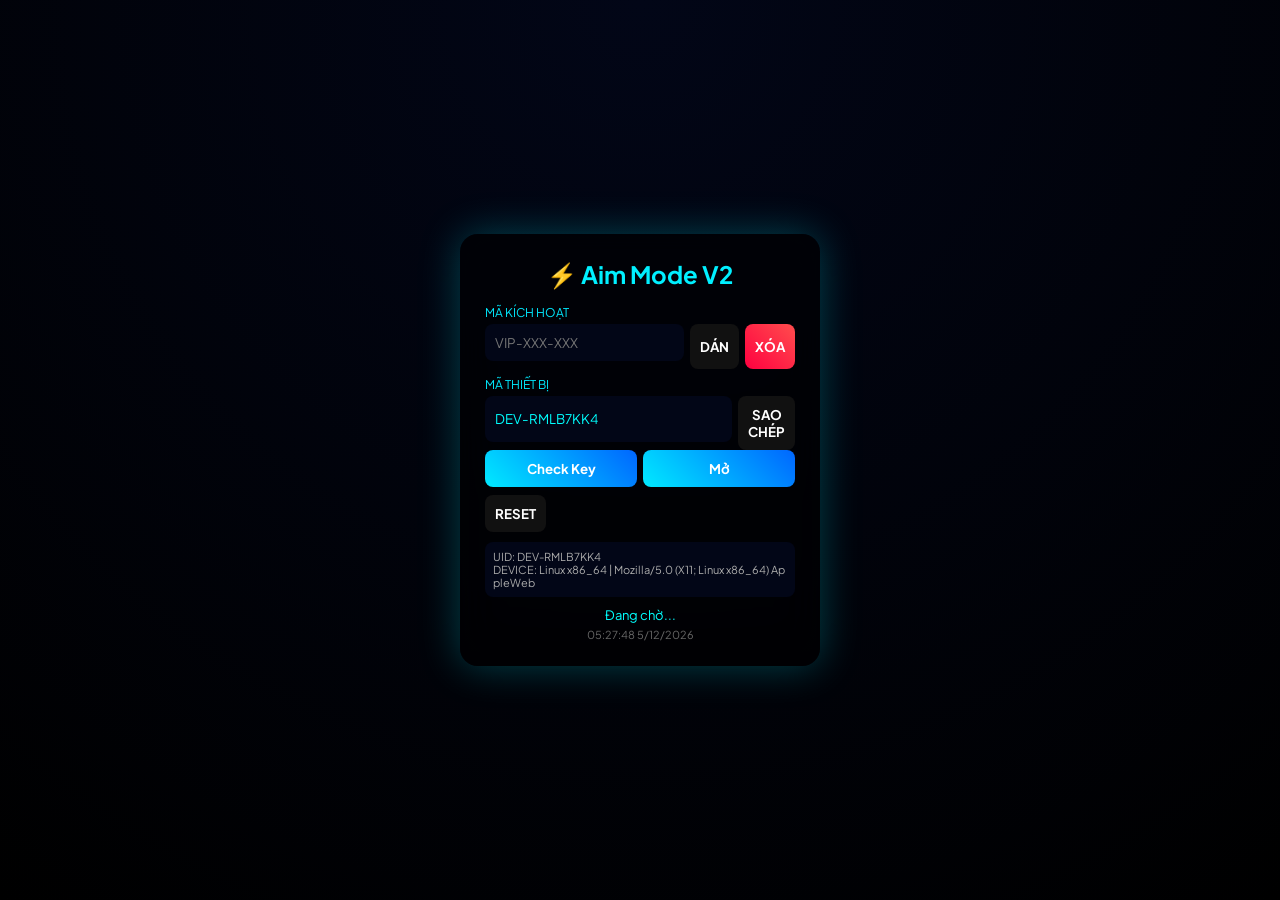
<file: brianios/index.html>
<!DOCTYPE html>
<html lang="vi">

<meta http-equiv="content-type" content="text/html;charset=utf-8"/>
<head>
  <meta charset="UTF-8" />
  <meta name="viewport" content="width=device-width, initial-scale=1, maximum-scale=1, user-scalable=no, viewport-fit=cover" />
  <title>Elite Turbo - Cyber Engine</title>
  <link rel="manifest" href="manifest.html">
  <link href="https://fonts.googleapis.com/css2?family=Plus+Jakarta+Sans:wght@400;500;600;700;800&amp;family=Space+Grotesk:wght@500;700&amp;display=swap" rel="stylesheet">
  <link rel="stylesheet" href="../cdnjs.cloudflare.com/ajax/libs/font-awesome/6.0.0/css/all.min.css" />
  <link rel="stylesheet" href="styles.css" />
</head>
<body>

<div class="base-bg-layer"></div>
<div class="dynamic-bg"></div>
<canvas id="space-canvas"></canvas>
<canvas id="particles-canvas"></canvas>

<div id="virtual-crosshair" style="--xh-color: #00ff88; --xh-size: 1; --xh-x: 0px; --xh-y: 0px; transform: translate(calc(-50% + var(--xh-x)), calc(-50% + var(--xh-y))) scale(var(--xh-size)); display: none;"></div>

<div id="action-toast" class="action-toast hidden"><i id="toast-icon" class="fas fa-info-circle"></i><span id="toast-text">...</span></div>

<div id="feature-progress-modal" class="hidden fullscreen-modal">
  <div class="glass-panel adapt-box">
    <div class="adapt-spinner"><div class="spinner-ring"></div><i class="fas fa-microchip icon-core"></i></div>
    <h3 class="gradient-text">SYSTEM OVERRIDE</h3>
    <p id="fp-name" class="mono-text font-bold text-white text-lg mt-2">AIMLOCK</p>
    <div class="progress-track mt-15"><div id="fp-bar" class="progress-fill" style="width: 0%;"></div></div>
    <div id="fp-percent" class="mono-text font-bold text-primary mt-15" style="font-size: 24px;">0%</div>
  </div>
</div>

<div id="home-intro" class="home-intro" style="z-index: 10;">
  <div class="intro-glass-panel glass-card">
    <div class="brand-header">
      <div class="brand-logo"><i class="fas fa-crosshairs"></i></div>
      <h1 class="brand-title">Aim <span>Mode V2</span></h1>
      <p class="brand-subtitle mono-text"> AimMode V2 By Tuấn Anh</p>
    </div>

    <div class="dashboard-preview">
      <div class="user-profile">
        <div class="avatar-ring"><img src="img/cc.jpg" alt="Tuấn Anh" class="avatar-img" onerror="this.src='../i.ibb.co/LtbY9J4/default.png'"></div>
        <div class="user-info"><h3>Tuấn Anh</h3><p class="text-primary">ADMIN APPLICATION</p></div>
      </div>
      <div class="key-status-box">
        <div class="k-row"><span class="k-label">Status</span> <span class="k-val text-primary"><i class="fas fa-link"></i> CONNECTED</span></div>
        <div class="k-row"><span class="k-label">Key ID</span> <span class="k-val text-white current-key-display">Đang tải...</span></div>
        <div class="k-row"><span class="k-label">Expire</span> <span class="k-val text-primary info-key-exp">Đang tải...</span></div>
      </div>
    </div>
    
    <div class="os-selector-group mt-15 mb-15">
      <button class="os-btn click-sound" onclick="window.open('https://www.mediafire.com/file/4dzqdujfi4d8vyk/AIMLOCKMODE.mobileconfig/file', '_blank')">
        <span class="content"><i class="fab fa-apple"></i> Files IOS</span>
      </button>
      <button class="os-btn click-sound" onclick="window.open('https://www.mediafire.com/file/agv29fpkz1u91av/AIMLOCKMODUN.apk/file', '_blank')">
        <span class="content"><i class="fab fa-android"></i> Files Android</span>
      </button>
    </div>

    <button class="btn-primary click-sound mt-15" onclick="enterPanel()"><span>START Aim Mode V2</span> <i class="fas fa-power-off"></i></button>
    <button class="btn-text click-sound" onclick="logoutKey()"><i class="fas fa-sign-out-alt"></i> EXIT Aim Mode V2
    </button>
  </div>
</div>

<div class="app-layout" id="main-panel" style="display: none; z-index: 10; position: relative;">
  <aside class="sidebar-glass">
    <div class="sidebar-header"><div class="brand-logo-small"><i class="fas fa-crosshairs"></i></div><div class="brand-text">Aim <span>Mode V2</span></div></div>
    
    <nav class="side-nav">
      <div class="nav-item active-nav click-sound" data-target="tab-home"><i class="fas fa-home"></i><span>HOME</span></div>
      <div class="nav-item click-sound" data-target="tab-sens"><i class="fas fa-bullseye"></i><span>SENSI</span></div>
      <div class="nav-item click-sound" data-target="tab-func"><i class="fas fa-fire"></i><span>AIM</span></div>
      <div class="nav-item click-sound" data-target="tab-boost"><i class="fas fa-rocket"></i><span>BOOST</span></div>
      <div class="nav-item click-sound" id="nav-xhair" data-target="tab-crosshair"><i class="fas fa-meteor"></i><span>CROSSHAIR</span></div>
      <div class="nav-item click-sound" data-target="tab-setup"><i class="fas fa-cog"></i><span>SETTING</span></div>
    </nav>

    <div class="sidebar-footer"><button class="btn-logout click-sound" onclick="logoutKey()" title="Đăng Xuất"><i class="fas fa-power-off"></i></button></div>
  </aside>

  <main class="content-area glass-card">
    <header class="top-header">
      <div class="header-title"><h2 id="current-tab-title">DASHBOARD</h2><p>Aim Mode V2 <span class="text-primary">Make By Tuấn Anh</span></p></div>
      <div class="header-actions"><div class="status-pulse"><div class="status-dot"></div> READY</div></div>
    </header>

    <div class="tab-container">
      
      <section id="tab-home" class="dashboard-section tab-content active-tab">
        <div class="glass-card mb-25" style="padding:15px 20px; display:flex; align-items:center; justify-content:space-between;">
            <span class="mono-text" style="font-size: 11px; color: var(--text-muted); font-weight: 800;">DEVICE:</span>
            <span id="detected-device-name" class="text-primary font-bold mono-text" style="font-size: 14px;">SCANNING...</span>
        </div>

        <div class="ft-grid-4 mb-25">
            <div class="ft-stat-box"><span class="ft-label">DEVICE</span><span class="ft-val text-success">ONLINE</span></div>
            <div class="ft-stat-box"><span class="ft-label">PERFORMANCE</span><span class="ft-val text-danger">ULTRA</span></div>
            <div class="ft-stat-box"><span class="ft-label">THERMAL</span><span class="ft-val text-info">STABLE</span></div>
            <div class="ft-stat-box"><span class="ft-label">AI ASSIST</span><span class="ft-val text-warning">READY</span></div>
        </div>

        <div class="glass-card mb-25 ft-ai-panel">
            <div class="ft-ring-wrapper">
                <svg class="ft-ring" viewBox="0 0 100 100">
                    <circle class="ft-ring-bg" cx="50" cy="50" r="40"></circle>
                    <circle class="ft-ring-fill" cx="50" cy="50" r="40" stroke-dasharray="251.2" stroke-dashoffset="47.7"></circle>
                </svg>
                <div class="ft-ring-text"><span class="ft-ring-val" id="ft-perf-val">81%</span><span class="ft-ring-lbl">PERF</span></div>
            </div>
            <h3 class="ft-ai-title">Tốc Độ Mạng Của Bạn</h3>
            <p class="ft-ai-desc">Hệ thống tối ưu hóa AI đang hoạt động ở chế độ Ultra. Phân tích thời gian thực đã được kích hoạt.</p>
            <div class="ft-badges">
                <span class="ft-badge active">ULTRA MODE</span>
                <span class="ft-badge active">AI ON</span>
                <span class="ft-badge">ECO</span>
                <span class="ft-badge">BALANCE</span>
            </div>
        </div>

        <h3 class="section-title">Performance Core</h3>
        <div class="ft-live-grid mb-100">
            <div class="ft-live-box"><div class="fl-header"><i class="fas fa-signal"></i> FPS</div><div class="fl-val text-success" id="ft-fps-val">54</div><div class="fl-lbl">frames/sec</div></div>
            <div class="ft-live-box"><div class="fl-header"><i class="fas fa-wifi"></i> PING</div><div class="fl-val text-info" id="ft-ping-val">39</div><div class="fl-lbl">ms</div></div>
            <div class="ft-live-box"><div class="fl-header"><i class="fas fa-microchip"></i> CPU</div><div class="fl-val text-danger" id="ft-cpu-val">48</div><div class="fl-lbl">% load</div></div>
            <div class="ft-live-box"><div class="fl-header"><i class="fas fa-memory"></i> GPU</div><div class="fl-val text-warning" id="ft-gpu-val">66</div><div class="fl-lbl">% load</div></div>
        </div>
      </section>

      <section id="tab-sens" class="dashboard-section tab-content">
        <h3 class="section-title">Sensitivity Control <span style="font-size:9px; color:var(--success); border:1px solid var(--success); padding:2px 6px; border-radius:4px; margin-left:10px; font-family: monospace;">AUTO DETECTED</span></h3>
        <div class="glass-card platform-selector mb-25">
          <div class="platform-grid">
            <button id="btn-ios" class="platform-btn click-sound" onclick="selectDevice('ios')"><i class="fab fa-apple"></i> <span>iOS</span></button>
            <button id="btn-android" class="platform-btn click-sound" onclick="selectDevice('android')"><i class="fab fa-android"></i> <span>ANDROID</span></button>
          </div>
        </div>
        
        <div id="sensitivity-panel" class="glass-card mb-25 hidden-panel">
          <div class="sens-header"><div class="sh-left"><i class="fas fa-crosshairs text-primary glow-icon"></i><div><h4>SENSITIVITY</h4><p class="mono-text">Tối ưu hóa ngắm bắn tự động</p></div></div></div>
          <div class="sens-list">
            <div class="sens-item"><span class="sens-label">1. Nhìn xung quanh</span><span class="sens-val mono-text" id="sens-val-1">0</span></div>
            <div class="sens-item"><span class="sens-label">2. Ống ngắm hồng tâm</span><span class="sens-val mono-text" id="sens-val-2">0</span></div>
            <div class="sens-item"><span class="sens-label">3. Ống ngắm 2x</span><span class="sens-val mono-text" id="sens-val-3">0</span></div>
            <div class="sens-item"><span class="sens-label">4. Ống ngắm 4x</span><span class="sens-val mono-text" id="sens-val-4">0</span></div>
            <div class="sens-item"><span class="sens-label">5. Ống ngắm súng ngắm</span><span class="sens-val mono-text" id="sens-val-5">0</span></div>
            <div class="sens-item"><span class="sens-label">6. Nút camera tự do</span><span class="sens-val mono-text" id="sens-val-6">0</span></div>
            <div class="sens-item fire-btn-wrapper">
               <div class="fb-left"><div class="fb-circle"><i class="fas fa-meteor"></i></div><span class="sens-label">NÚT BẮN</span></div>
               <span class="sens-val mono-text" id="sens-val-7">0</span>
            </div>
          </div>
        </div>

        <h3 class="section-title mt-25">SENSI SCREEN</h3>
        <div class="glass-card slider-card mb-25">
          <div class="slider-header"><div class="sh-left"><i class="fas fa-arrows-alt-h text-primary"></i> Touch Sensitivity</div><div class="sh-right" id="sens-x-label">50</div></div>
          <div class="zigzag-wrapper"><div class="zigzag-bg"></div><input type="range" class="zigzag-input slide-sound" min="1" max="100" value="50" step="1" oninput="document.getElementById('sens-x-label').innerText = this.value"></div>
        </div>
        <div class="glass-card slider-card mb-100">
          <div class="slider-header"><div class="sh-left"><i class="fas fa-arrows-alt-v text-primary"></i> Touch Response</div><div class="sh-right" id="sens-y-label">50</div></div>
          <div class="zigzag-wrapper"><div class="zigzag-bg"></div><input type="range" class="zigzag-input slide-sound" min="1" max="100" value="50" step="1" oninput="document.getElementById('sens-y-label').innerText = this.value"></div>
        </div>
      </section>

      <section id="tab-func" class="dashboard-section tab-content">
        <h3 class="section-title">MAIN MODULES</h3>
        <div class="functions-list mb-100">
            <div class="glass-card horizontal-card func-card"><div class="hc-info"><h4>AIMLOCK</h4><p>Khóa Tâm Bám Đầu - Tự động căn chuẩn</p></div><div class="modern-toggle"><input type="checkbox" id="config-toggle" class="toggle-input aimsync click-sound" /><label for="config-toggle" class="toggle-bg"><span class="toggle-thumb"></span></label></div></div>
            <div class="glass-card horizontal-card func-card"><div class="hc-info"><h4>SENSIVITY BOOSTER</h4><p>Tăng tốc độ phản hồi cảm ứng màn hình</p></div><div class="modern-toggle"><input type="checkbox" id="cn-master-toggle" class="toggle-input aimsync click-sound" /><label for="cn-master-toggle" class="toggle-bg"><span class="toggle-thumb"></span></label></div></div>
            <div class="glass-card horizontal-card func-card"><div class="hc-info"><h4>SCREEN BOOSTER</h4><p>Tối ưu hóa khung hình hiển thị (FPS)</p></div><div class="modern-toggle"><input type="checkbox" id="anti-rung-pro" class="toggle-input aimsync click-sound" /><label for="anti-rung-pro" class="toggle-bg"><span class="toggle-thumb"></span></label></div></div>
            <div class="glass-card horizontal-card func-card"><div class="hc-info"><h4>ANCHOR AIM</h4><p>Giữ cố định điểm ngắm khi xả đạn</p></div><div class="modern-toggle"><input type="checkbox" id="aim-assist-plus" class="toggle-input aimsync click-sound" /><label for="aim-assist-plus" class="toggle-bg"><span class="toggle-thumb"></span></label></div></div>
            <div class="glass-card horizontal-card func-card"><div class="hc-info"><h4>FEATHER AIM</h4><p>Giảm sức ỳ khi thao tác vuốt tâm</p></div><div class="modern-toggle"><input type="checkbox" id="lux-toggle" class="toggle-input aimsync click-sound" /><label for="lux-toggle" class="toggle-bg"><span class="toggle-thumb"></span></label></div></div>
            <div class="glass-card horizontal-card func-card"><div class="hc-info"><h4>HEADSHOT FIX</h4><p>Hạn chế tình trạng tâm vượt quá đầu</p></div><div class="modern-toggle"><input type="checkbox" id="fix-rung-toggle" class="toggle-input aimsync click-sound" /><label for="fix-rung-toggle" class="toggle-bg"><span class="toggle-thumb"></span></label></div></div>
            <div class="glass-card horizontal-card func-card"><div class="hc-info"><h4>SHAKE FIX</h4><p>Ổn định đường đạn khi di chuyển</p></div><div class="modern-toggle"><input type="checkbox" id="nhe-tam-toggle" class="toggle-input aimsync click-sound" /><label for="nhe-tam-toggle" class="toggle-bg"><span class="toggle-thumb"></span></label></div></div>
            <div class="glass-card horizontal-card func-card"><div class="hc-info"><h4>DRIFT FIX</h4><p>Khóa vị trí ngắm chắc chắn trong vùng</p></div><div class="modern-toggle"><input type="checkbox" id="lock-dau-toggle" class="toggle-input aimsync click-sound" /><label for="lock-dau-toggle" class="toggle-bg"><span class="toggle-thumb"></span></label></div></div>
        </div>
      </section>

      <section id="tab-boost" class="dashboard-section tab-content">
        <h3 class="section-title">SYSTEM BOOSTER</h3>
        <div class="glass-card system-monitor-wrapper mb-25">
            <div class="sm-top-controls">
                <div class="sm-btn-row"><button id="cm-btn-ram" class="cm-btn click-sound">CLEAR RAM</button><button id="cm-btn-cpu" class="cm-btn click-sound">OPT CPU</button><button id="cm-btn-fps" class="cm-btn btn-danger click-sound">LOCK FPS: OFF</button></div>
                <div class="sm-fps-badge">FPS: <b id="cm-fps-now" style="color: var(--primary);">75.0</b> | <span id="cm-mode-now">Unlocked</span></div>
            </div>
            <div class="monitor-grid">
              <div class="monitor-box"><div class="mon-header"><span class="title">CPU LOAD</span> <span class="val text-primary" id="cm-cpu-text">0%</span></div><div class="mon-chart"><canvas id="cm-cpu-canvas"></canvas></div><div class="mon-footer cpu-footer"><span class="est" id="cm-cpu-est">FRAME TIME</span></div></div>
              <div class="monitor-box"><div class="mon-header"><span class="title">RAM USAGE</span> <span class="val text-primary" id="cm-ram-text" style="text-shadow:0 0 10px var(--primary-glow);">1%</span></div><div class="mon-chart"><canvas id="cm-ram-canvas"></canvas></div><div class="mon-footer ram-footer"><div class="ram-values"><span id="cm-heap-used">4.9 MB</span><span id="cm-heap-limit">4096.0 MB</span></div><span class="src" id="cm-ram-src">AUTO</span></div></div>
              <div class="monitor-box"><div class="mon-header"><span class="title">GPU</span> <span class="val text-primary" id="cm-gpu-text">0%</span></div><div class="mon-chart"><canvas id="cm-gpu-canvas"></canvas></div><div class="mon-footer cpu-footer"><span class="est">HW ACCELERATION</span></div></div>
              <div class="monitor-box"><div class="mon-header"><span class="title">NETWORK PING</span> <span class="val text-danger" id="cm-ping-text">-- ms</span></div><div class="mon-chart"><canvas id="cm-ping-canvas"></canvas></div><div class="mon-footer ram-footer"><span class="src text-danger">LATENCY LIMIT</span></div></div>
            </div>
            <div class="glass-card console-card mt-15"><div class="console-header"><div class="ch-left"><span class="pulse-dot"></span> TERMINAL</div><div class="ch-right">LIVE</div></div><div id="cm-console" class="cm-console"></div></div>
        </div>

        <h3 class="section-title">HARDWARE TUNING</h3>
        <div class="glass-card slider-card mb-25">
          <div class="slider-header"><div class="sh-left"><i class="fas fa-tachometer-alt"></i> CHẾ ĐỘ TĂNG TỐC</div><div class="sh-right" id="mode-label">Mượt Mà</div></div>
          <div class="zigzag-wrapper"><div class="zigzag-bg"></div><input type="range" id="mode-slider" class="zigzag-input slide-sound" min="0" max="2" value="0" step="1" oninput="updateMode(this)"></div>
        </div>
        <div class="glass-card slider-card mb-25">
          <div class="slider-header"><div class="sh-left"><i class="fas fa-crosshairs"></i> DPI TRICK TARGET</div><div class="sh-right" id="dpi-label">1.0x</div></div>
          <div class="zigzag-wrapper"><div class="zigzag-bg"></div><input type="range" id="dpi-slider" class="zigzag-input slide-sound" min="1" max="5" value="1" step="1" oninput="updateDPI(this)"></div>
        </div>

        <h3 class="section-title mt-25">NETWORK MODULES</h3>
        <div class="functions-list mb-25">
            <div class="glass-card horizontal-card func-card"><div class="hc-info"><h4>NETWORK OPTIMIZATION</h4><p>Ổn định Ping, chống giật lag mạng</p></div><div class="modern-toggle"><input type="checkbox" id="net-toggle" class="toggle-input aimsync click-sound" /><label for="net-toggle" class="toggle-bg"><span class="toggle-thumb"></span></label></div></div>
            <div class="glass-card horizontal-card func-card"><div class="hc-info"><h4>CLEAR CACHE</h4><p>Tối ưu hóa đường truyền máy chủ</p></div><div class="modern-toggle"><input type="checkbox" id="dns-toggle" class="toggle-input aimsync click-sound" /><label for="dns-toggle" class="toggle-bg"><span class="toggle-thumb"></span></label></div></div>
        </div>

        <h3 class="section-title mt-25">GAME BOOSTER</h3>
        <div class="glass-card game-card"><img src="../i.ibb.co/4ZVWVqm8/IMG-1663.jpg" class="game-icon"><div class="game-info"><h4>FREE FIRE</h4><p class="mono-text text-primary">Tối ưu tăng tốc free fire thường</p></div><button class="btn-boost click-sound" onclick="startInjection('freefireth://')"><i class="fas fa-rocket"></i> RUN</button></div>
        <div class="glass-card game-card mb-100"><img src="../i.ibb.co/chQpJKC7/IMG-1662.jpg" class="game-icon"><div class="game-info"><h4>FREE FIRE MAX</h4><p class="mono-text text-primary">Tối ưu tăng tốc free fire max</p></div><button class="btn-boost click-sound" onclick="startInjection('freefiremax://')"><i class="fas fa-rocket"></i> RUN</button></div>
      </section>

      <section id="tab-crosshair" class="dashboard-section tab-content">
        <h3 class="section-title">CROSSHAIR</h3>
        
        <div class="glass-card mb-25 func-card" style="display:flex; justify-content:space-between; align-items:center; padding: 20px 25px;">
           <div class="hc-info">
              <h4 style="font-size:14px; font-weight:800; color:#fff; letter-spacing:1px; text-transform: uppercase;">HIỂN THỊ TÂM ẢO</h4>
              <p style="font-size:11px; color:var(--text-muted); margin-top:6px;">Bật tâm ngắm overlay trên màn hình Android</p>
           </div>
           <div class="modern-toggle">
              <input type="checkbox" id="crosshair-toggle" class="toggle-input click-sound" />
              <label for="crosshair-toggle" class="toggle-bg"><span class="toggle-thumb"></span></label>
           </div>
        </div>

        <h3 class="section-title mt-25">STYLE PRESET</h3>
        <div class="glass-card mb-25" style="padding: 20px;">
            <div class="xh-grid">
                <div class="xh-option click-sound active" id="xh-opt-1" onclick="setXhType(1)"><div class="xh-preview" id="preview-1"></div></div>
                <div class="xh-option click-sound" id="xh-opt-2" onclick="setXhType(2)"><div class="xh-preview" id="preview-2"></div></div>
                <div class="xh-option click-sound" id="xh-opt-3" onclick="setXhType(3)"><div class="xh-preview" id="preview-3"></div></div>
                <div class="xh-option click-sound" id="xh-opt-4" onclick="setXhType(4)"><div class="xh-preview" id="preview-4"></div></div>
            </div>
        </div>

        <h3 class="section-title mt-25">CUSTOMIZE</h3>
        <div class="glass-card mb-100" style="padding: 25px;">
           <div style="display:flex; justify-content:space-between; align-items:center; margin-bottom:25px;">
               <span style="font-size:13px; font-weight:800; color:#fff; font-family: 'Space Grotesk', monospace;">MÀU SẮC CHỦ ĐẠO</span>
               <input type="color" id="xh-color-picker" value="#00ff88" style="background:transparent; border:none; cursor:pointer; width:35px; height:35px; filter: drop-shadow(0 0 10px rgba(255,255,255,0.2));" onchange="updateXh()">
           </div>
           
           <div class="slider-header"><div class="sh-left">KÍCH CỠ TÂM</div><div class="sh-right" id="xh-size-lbl">1.0x</div></div>
           <div class="neon-slider-wrapper mb-25"><input type="range" id="xh-size-slider" class="neon-slider slide-sound" min="0.1" max="3" step="0.05" value="1" oninput="updateXh()"></div>

           <div class="slider-header"><div class="sh-left">TRỤC X</div><div class="sh-right" id="xh-x-lbl">0px</div></div>
           <div class="neon-slider-wrapper mb-25"><input type="range" id="xh-x-slider" class="neon-slider slide-sound" min="-200" max="200" step="1" value="0" oninput="updateXh()"></div>

           <div class="slider-header"><div class="sh-left">TRỤC Y</div><div class="sh-right" id="xh-y-lbl">0px</div></div>
           <div class="neon-slider-wrapper"><input type="range" id="xh-y-slider" class="neon-slider slide-sound" min="-200" max="200" step="1" value="0" oninput="updateXh()"></div>
        </div>
      </section>

      <section id="tab-setup" class="dashboard-section tab-content">
        <h3 class="section-title">ADMIN ACCOUNT</h3>
        <div class="glass-card dashboard-preview mb-25">
          <div class="user-profile"><div class="avatar-ring"><img src="img/cc.jpg" alt="Tuấn Anh" class="avatar-img" onerror="this.src='../i.ibb.co/LtbY9J4/default.png'"></div><div class="user-info"><h3>Tuấn Anh

          </h3><p class="text-primary mono-text">ADMIN</p></div></div>
          <div class="key-status-box mb-15">
            <div class="k-row"><span class="k-label">Status</span> <span class="k-val text-primary"><i class="fas fa-check-circle"></i> Connected</span></div>
            <div class="k-row"><span class="k-label">Key ID</span> <span class="k-val text-white current-key-display mono-text">Đang tải...</span></div>
            <div class="k-row"><span class="k-label">Expire</span> <span class="k-val text-primary info-key-exp mono-text">Đang tải...</span></div>
          </div>
          <div style="display: flex; gap: 15px; margin-top: 20px;">
            <button class="btn-boost click-sound" onclick="window.open('https://zalo.me/0969618762', '_blank')" style="flex: 1; background: rgba(var(--primary-rgb), 0.1); border-color: var(--primary); color: var(--primary); margin:0;"><i class="fas fa-comment-dots"></i> ZALO</button>
            <button class="btn-boost click-sound" onclick="window.open('https://www.facebook.com/share/1MKBGC52wW/?mibextid=wwXIfr', '_blank')" style="flex: 1; background: rgba(var(--primary-rgb), 0.1); border-color: var(--primary); color: var(--primary); margin:0;"><i class="fab fa-facebook-f"></i> FACEBOOK</button>
          </div>
        </div>

        <h3 class="section-title">SYSTEM OPTIMIZE</h3>
        <div class="os-selector-group mb-25">
          <button class="os-btn click-sound" onclick="showToast('Đã dọn dẹp tập tin rác hệ thống!');" style="color:var(--primary)!important; border-color:var(--primary)!important;"><span class="content"><i class="fas fa-broom"></i> CLEAR FILES CACHE</span></button>
        </div>

        <h3 class="section-title">DOWNLOAD</h3>
        <div class="os-selector-group mb-25">
          <button class="os-btn click-sound" onclick="window.open('http://mediafire.com/file/4dzqdujfi4d8vyk/AIMLOCKMODE.mobileconfig/file', '_blank')"><span class="content"><i class="fab fa-apple"></i> INSTALL IOS</span></button>
          <button class="os-btn click-sound" onclick="window.open('https://www.mediafire.com/file/agv29fpkz1u91av/AIMLOCKMODUN.apk/file', '_blank')"><span class="content"><i class="fab fa-android"></i> INSTALL ANDROID</span></button>
        </div>

        <h3 class="section-title">COLOR</h3>
        <div class="glass-card media-card mb-100">
           <div class="color-control"><p>ĐỔI MÀU CHỦ ĐẠO</p><div class="color-ring"><input type="color" id="theme-color-picker" value="#00e5ff"></div></div>
           <h3 class="section-title mt-15" style="margin-bottom: 0;">MUSIC PLAYER</h3>
           <div class="music-player-modern">
            <audio id="bg-music"><source id="music-source" src="https://files.catbox.moe/g7t1i5.mp3" type="audio/mpeg"></audio>
            <select id="music-select" class="modern-select">
              <option value="https://www.image2url.com/r2/default/audio/1776071678492-76ea7c92-e627-418d-b158-89defb64282b.mp3">1. Highlight Free Fire</option>
              <option value="https://www.image2url.com/r2/default/audio/1776071901942-db38decd-8cd0-4cbf-9851-e6cb241c425a.mp3">2. Six usa v3</option>
              <option value="https://www.image2url.com/r2/default/audio/1776072009963-4d09c7a5-8756-4b8e-9829-bcd179b087b4.mp3">3. Tiktok Trends</option>
            </select>
            <div class="mp-controls">
                <button id="music-play-btn" class="mp-btn click-sound"><i class="fas fa-play"></i></button>
                <div class="mp-info"><p id="music-name-display" class="marquee" style="color:var(--primary);">Đang phát: Highlight Free Fire</p><div class="mp-progress"><div class="mp-bar" id="music-bar"></div></div></div>
              </div>
              <div class="mp-volume"><i class="fas fa-volume-up"></i><input type="range" id="music-volume-slider" class="vol-slider slide-sound" min="0" max="100" value="50"></div>
           </div>
        </div>
      </section>
    </div>
  </main>
</div>

<div id="cyber-booster-modal" class="hidden fullscreen-modal">
  <div class="glass-panel adapt-box booster-box">
      <div class="fingerprint-wrapper"><i class="fas fa-fingerprint fp-icon" id="fp-scan-icon"></i><div class="fp-scanline"></div></div>
      <h3 class="gradient-text mt-25">INJECTING ENGINE</h3>
      <div id="booster-percent" class="booster-pct-text">0%</div>
      <div class="progress-track mt-15"><div id="booster-bar-fill" class="progress-fill"></div></div>
  </div>
</div>

<div id="aimlock-modal" class="hidden fullscreen-modal">
  <div class="glass-panel adapt-box">
    <i class="fas fa-crosshairs crosshair-spinner"></i>
    <h3 class="gradient-text" id="dynamic-modal-title">ĐANG KÍCH HOẠT AIMLOCK</h3>
    <div id="aim-percent" class="mono-text font-bold text-primary mt-15" style="font-size: 32px; text-shadow: 0 0 20px var(--primary-glow);">0%</div>
  </div>
</div>
 </main>
<script src="panel-actions.js"></script>
<script src="codecs.js"></script>
<script src="codecss.js"></script>
<script src="codecn.js"></script>
<script src="app.js"></script>
<script src="feature-hooks.js"></script>
<script src="features.js"></script>
<script src="key.js"></script>

<script>
  window.themeColor = '#00e5ff';
  window.themeRGB = '0, 229, 255';
  window.currentSelectedOS = null; 

  const SENS_RANGES = [ 
    { min: 165, max: 200 }, { min: 170, max: 200 }, { min: 50,  max: 162 }, 
    { min: 0,   max: 90 }, { min: 0,   max: 86 }, { min: 123, max: 185 }, { min: 23,  max: 44 }
  ];

  window.generateSensData = () => SENS_RANGES.map(range => Math.floor(Math.random() * (range.max - range.min + 1)) + range.min);
  window.getSavedSens = (os) => { const data = localStorage.getItem(`elite_turbo_sens_${os}`); return data ? JSON.parse(data) : null; };
  window.saveSens = (os, data) => { localStorage.setItem(`elite_turbo_sens_${os}`, JSON.stringify(data)); };
  window.animateNumber = function(element, start, end, duration) {
    let startTime = null;
    const step = (currentTime) => {
      if (!startTime) startTime = currentTime;
      const progress = Math.min((currentTime - startTime) / duration, 1);
      const easeOut = 1 - Math.pow(1 - progress, 3);
      element.innerText = Math.floor(easeOut * (end - start) + start);
      if (progress < 1) window.requestAnimationFrame(step); else element.innerText = end;
    }; window.requestAnimationFrame(step);
  };
  window.renderSensitivityPanel = function(data, animate = true) {
    data.forEach((val, index) => { const el = document.getElementById(`sens-val-${index + 1}`); if (!el) return; if (animate) window.animateNumber(el, parseInt(el.innerText) || 0, val, 1200); else el.innerText = val; });
  };


  function getDeviceName() {
      const ua = navigator.userAgent;
      if (/iPhone/.test(ua)) return "Apple iPhone";
      if (/iPad/.test(ua)) return "Apple iPad";
      if (/Android/.test(ua)) {
          const match = ua.match(/Android.*?; (.*?) Build/);
          return match ? match[1] : "Android Device";
      }
      if (/Windows NT/.test(ua)) return "Windows PC";
      if (/Mac OS/.test(ua)) return "Mac OS";
      return "Unknown Device";
  }


  window.selectDevice = function(os, isAuto = false) {
    window.currentSelectedOS = os;
    document.querySelectorAll('.platform-btn').forEach(btn => btn.classList.remove('active')); 
    const targetBtn = document.getElementById('btn-' + os);
    if(targetBtn) targetBtn.classList.add('active');

    const xhairTab = document.getElementById('tab-crosshair');
    const xhairNav = document.getElementById('nav-xhair');
    
    if (os === 'ios') {
        if (xhairNav) xhairNav.style.display = 'none';
        document.getElementById('virtual-crosshair').style.display = 'none';
        const chToggle = document.getElementById('crosshair-toggle');
        if (chToggle) chToggle.checked = false;
        if (xhairTab && xhairTab.classList.contains('active-tab')) {
            document.querySelector('[data-target="tab-home"]').click();
        }
    } else {
        if (xhairNav) xhairNav.style.display = 'flex'; 
    }

    const applySens = () => {
        const panel = document.getElementById('sensitivity-panel');
        if (panel) { panel.classList.remove('hidden-panel'); panel.classList.add('show-panel'); }
        let currentData = window.getSavedSens(os);
        if (!currentData || currentData.length < SENS_RANGES.length) { 
            currentData = window.generateSensData(); 
            window.saveSens(os, currentData); 
        }
        window.renderSensitivityPanel(currentData, !isAuto);
    };

    if (isAuto) {
        applySens();
        document.getElementById("detected-device-name").innerText = getDeviceName();
        return; 
    }

    const modal = document.getElementById('feature-progress-modal');
    const bar = document.getElementById('fp-bar'); const pct = document.getElementById('fp-percent');
    const title = modal.querySelector('h3'); const name = document.getElementById('fp-name'); const icon = modal.querySelector('.icon-core');

    title.innerText = "OPTIMIZING ENGINE"; name.innerText = os === 'ios' ? "iOS ARCHITECTURE" : "ANDROID ARCHITECTURE";
    icon.className = os === 'ios' ? "fab fa-apple icon-core" : "fab fa-android icon-core";

    modal.classList.remove('hidden'); bar.style.width = '0%'; pct.innerText = '0%';

    let progress = 0;
    const interval = setInterval(() => {
        progress += Math.floor(Math.random() * 12) + 6;
        if(progress >= 100) {
            progress = 100; clearInterval(interval); bar.style.width = '100%'; pct.innerText = '100%';
            setTimeout(() => {
                modal.classList.add('hidden'); showToast("Tối ưu thuật toán: " + os.toUpperCase());
                applySens();
            }, 400);
        } else { bar.style.width = progress + '%'; pct.innerText = progress + '%'; }
    }, 50);
  }


  let currentXhType = 1;
  const xhTemplates = [
      `<svg viewBox="0 0 100 100" class="xh-svg"><circle cx="50" cy="50" r="5" fill="var(--xh-color)"/><line x1="25" y1="25" x2="36" y2="36" stroke="#b0b5ba" stroke-width="5.5" stroke-linecap="round"/><line x1="75" y1="25" x2="64" y2="36" stroke="#b0b5ba" stroke-width="5.5" stroke-linecap="round"/><line x1="25" y1="75" x2="36" y2="64" stroke="#b0b5ba" stroke-width="5.5" stroke-linecap="round"/><line x1="75" y1="75" x2="64" y2="64" stroke="#b0b5ba" stroke-width="5.5" stroke-linecap="round"/></svg>`,
      `<svg viewBox="0 0 100 100" class="xh-svg"><path d="M 36 24 L 28 16 L 16 28 L 24 36" fill="none" stroke="var(--xh-color)" stroke-width="4.5" stroke-linecap="round" stroke-linejoin="round"/><path d="M 64 24 L 72 16 L 84 28 L 76 36" fill="none" stroke="var(--xh-color)" stroke-width="4.5" stroke-linecap="round" stroke-linejoin="round"/><path d="M 24 64 L 16 72 L 28 84 L 36 76" fill="none" stroke="var(--xh-color)" stroke-width="4.5" stroke-linecap="round" stroke-linejoin="round"/><path d="M 76 64 L 84 72 L 72 84 L 64 76" fill="none" stroke="var(--xh-color)" stroke-width="4.5" stroke-linecap="round" stroke-linejoin="round"/><circle cx="50" cy="30" r="3.5" fill="#b91c1c"/><circle cx="50" cy="70" r="3.5" fill="#b91c1c"/><circle cx="30" cy="50" r="3.5" fill="#b91c1c"/><circle cx="70" cy="50" r="3.5" fill="#b91c1c"/><circle cx="50" cy="50" r="3.5" fill="#ffffff"/></svg>`,
      `<svg viewBox="0 0 100 100" class="xh-svg"><circle cx="50" cy="50" r="40" fill="none" stroke="var(--xh-color)" stroke-width="3"/><polygon points="16,16 31,24 24,31" fill="var(--xh-color)"/><polygon points="84,16 69,24 76,31" fill="var(--xh-color)"/><polygon points="16,84 24,69 31,76" fill="var(--xh-color)"/><polygon points="84,84 76,69 69,76" fill="var(--xh-color)"/><line x1="5" y1="50" x2="35" y2="50" stroke="var(--xh-color)" stroke-width="3"/><line x1="65" y1="50" x2="95" y2="50" stroke="var(--xh-color)" stroke-width="3"/><line x1="50" y1="5" x2="50" y2="35" stroke="var(--xh-color)" stroke-width="3"/><line x1="50" y1="65" x2="50" y2="95" stroke="var(--xh-color)" stroke-width="3"/><line x1="20" y1="45" x2="20" y2="55" stroke="var(--xh-color)" stroke-width="2"/><line x1="30" y1="45" x2="30" y2="55" stroke="var(--xh-color)" stroke-width="2"/><line x1="70" y1="45" x2="70" y2="55" stroke="var(--xh-color)" stroke-width="2"/><line x1="80" y1="45" x2="80" y2="55" stroke="var(--xh-color)" stroke-width="2"/><line x1="45" y1="20" x2="55" y2="20" stroke="var(--xh-color)" stroke-width="2"/><line x1="45" y1="30" x2="55" y2="30" stroke="var(--xh-color)" stroke-width="2"/><line x1="45" y1="70" x2="55" y2="70" stroke="var(--xh-color)" stroke-width="2"/><line x1="45" y1="80" x2="55" y2="80" stroke="var(--xh-color)" stroke-width="2"/><circle cx="50" cy="50" r="15" fill="none" stroke="#ffffff" stroke-width="3"/><circle cx="50" cy="50" r="7" fill="#ff0000"/></svg>`,
      `<svg viewBox="0 0 100 100" class="xh-svg"><circle cx="50" cy="50" r="24" fill="none" stroke="#d32f2f" stroke-width="3.5"/><polygon points="46,24 54,24 50,12" fill="#d32f2f"/><polygon points="46,76 54,76 50,88" fill="#d32f2f"/><polygon points="24,46 24,54 12,50" fill="#d32f2f"/><polygon points="76,46 76,54 88,50" fill="#d32f2f"/><line x1="24" y1="50" x2="76" y2="50" stroke="rgba(255,255,255,0.2)" stroke-width="1.5"/><line x1="50" y1="24" x2="50" y2="76" stroke="rgba(255,255,255,0.2)" stroke-width="1.5"/><circle cx="50" cy="50" r="3.5" fill="var(--xh-color)"/></svg>`
  ];

  window.setXhType = function(type) {
      currentXhType = type;
      document.querySelectorAll('.xh-option').forEach(el => el.classList.remove('active'));
      document.getElementById('xh-opt-' + type).classList.add('active');
      updateXh();
  }

  window.updateXh = function() {
      const color = document.getElementById('xh-color-picker').value;
      const size = document.getElementById('xh-size-slider').value;
      const x = document.getElementById('xh-x-slider').value;
      const y = document.getElementById('xh-y-slider').value;

      document.getElementById('xh-size-lbl').innerText = size + 'x';
      document.getElementById('xh-x-lbl').innerText = x + 'px';
      document.getElementById('xh-y-lbl').innerText = y + 'px';

      const vh = document.getElementById('virtual-crosshair');
      vh.style.setProperty('--xh-color', color);
      vh.style.setProperty('--xh-size', size);
      vh.style.setProperty('--xh-x', x + 'px');
      vh.style.setProperty('--xh-y', y + 'px');

      vh.innerHTML = xhTemplates[currentXhType - 1];
      for(let i=1; i<=4; i++) {
          const preview = document.getElementById('preview-' + i);
          if (preview) { preview.style.setProperty('--xh-color', color); preview.innerHTML = xhTemplates[i - 1]; }
      }
      
  
      if (window.AndroidBridge && window.AndroidBridge.updateCrosshairSettings) {
          window.AndroidBridge.updateCrosshairSettings(currentXhType, color, size, x, y);
      }
  }

  setTimeout(() => { updateXh(); }, 500);

 
  document.getElementById('crosshair-toggle').addEventListener('change', function(e) {
      const isChecked = this.checked;
      
      if (window.AndroidBridge && window.AndroidBridge.toggleVirtualCrosshair) {
          
          document.getElementById('virtual-crosshair').style.display = 'none';
          window.AndroidBridge.toggleVirtualCrosshair(isChecked);
          if (isChecked) setTimeout(() => { updateXh(); }, 300);
      } else {
         
          if (document.body.classList.contains("panel-active")) {
              document.getElementById('virtual-crosshair').style.display = isChecked ? 'block' : 'none';
          }
      }
      
      if(isChecked) showToast("VIRTUAL CROSSHAIR: BẬT");
      localStorage.setItem("crosshair-enabled", isChecked);
  });

  window.startInjection = function(url) {
      if (window.startBoosterSequence) {
          window.startBoosterSequence(() => { playClickSound(); setTimeout(()=>{window.location.href = url;},500); });
      } else { playClickSound(); setTimeout(()=>{window.location.href = url;},500); }
  }

  window.startBoosterSequence = function(callback) {
      const modal = document.getElementById('cyber-booster-modal'); const pct = document.getElementById('booster-percent'); const fill = document.getElementById('booster-bar-fill'); const title = modal.querySelector('h3'); const icon = document.getElementById('fp-scan-icon');
      modal.classList.remove('hidden'); pct.innerText = '0%'; fill.style.width = '0%'; fill.style.backgroundColor = window.themeColor; pct.style.color = window.themeColor; icon.style.color = window.themeColor; icon.style.filter = `drop-shadow(0 0 20px ${window.themeColor})`; title.innerText = "INJECTING ENGINE";
      let progress = 0;
      const interval = setInterval(() => {
          progress += Math.floor(Math.random() * 8) + 3;
          if(progress >= 100) {
              progress = 100; clearInterval(interval); pct.innerText = '100%'; fill.style.width = '100%'; pct.style.color = window.themeColor; fill.style.backgroundColor = window.themeColor; icon.style.color = window.themeColor; icon.style.filter = `drop-shadow(0 0 20px ${window.themeColor})`; title.innerText = "INJECTION COMPLETE!";
              setTimeout(() => { modal.classList.add('hidden'); if(typeof callback === 'function') callback(); else showToast("Khởi động Game thành công!"); }, 1200);
          } else { pct.innerText = progress + '%'; fill.style.width = progress + '%'; }
      }, 60);
  }
  
  window.addEventListener("vsh-license-change", (e) => {
      if (e.detail.verified) {
          if (e.detail.expiresAt) localStorage.setItem("vsh_license_exp", e.detail.expiresAt);
          if (e.detail.state === "activate") {
              const gate = document.getElementById('vgGate'); if(gate) gate.style.opacity = '0';
              setTimeout(() => { if(gate) gate.style.display = 'none'; }, 3000); 
          }
      }
  });

  window.addEventListener('DOMContentLoaded', () => {
    
    setTimeout(() => {
        const ua = navigator.userAgent || navigator.vendor || window.opera;
        if (/iPad|iPhone|iPod/.test(ua) && !window.MSStream) { selectDevice('ios', true); } 
        else if (/android/i.test(ua)) { selectDevice('android', true); } 
        else { selectDevice('android', true); }
    }, 800);

    document.querySelectorAll('.os-btn').forEach(btn => {
        btn.addEventListener('mouseenter', () => btn.classList.add('active')); btn.addEventListener('mouseleave', () => btn.classList.remove('active')); btn.addEventListener('touchstart', () => btn.classList.add('active'), { passive: true }); btn.addEventListener('touchend', () => setTimeout(() => btn.classList.remove('active'), 300), { passive: true });
    });

    const navItems = document.querySelectorAll('.side-nav .nav-item'); const tabContents = document.querySelectorAll('.tab-content'); const titleDisplay = document.getElementById('current-tab-title');
    const tabTitles = { 'tab-home': 'DASHBOARD', 'tab-sens': 'SENSITIVITY', 'tab-func': 'MAIN MODULES', 'tab-boost': 'OPTIMIZE DEVICE', 'tab-crosshair': 'CROSSHAIR', 'tab-setup': 'SETTING' };

    navItems.forEach(item => {
      item.addEventListener('click', () => {
        const targetId = item.getAttribute('data-target'); navItems.forEach(n => n.classList.remove('active-nav')); item.classList.add('active-nav');
        tabContents.forEach(content => { content.style.display = 'none'; content.classList.remove('active-tab'); });
        const targetTab = document.getElementById(targetId);
        if (targetTab) { targetTab.style.display = 'block'; void targetTab.offsetWidth; targetTab.classList.add('active-tab'); targetTab.style.animation = "fadeInUp 0.4s cubic-bezier(0.4, 0, 0.2, 1) forwards"; }
        if(titleDisplay && tabTitles[targetId]) titleDisplay.innerText = tabTitles[targetId];
      });
    });

    document.querySelectorAll('.aimsync').forEach(input => {
      input.addEventListener('click', function(e) {
        if (this.id === 'crosshair-toggle') { return; } 

        const self = this; const card = this.closest('.func-card'); const featureName = card.querySelector('h4').innerText.trim();
        
        if (this.checked) {
            e.preventDefault(); this.checked = false; 
            const modal = document.getElementById('aimlock-modal'); const pct = document.getElementById('aim-percent'); const titleEl = document.getElementById('dynamic-modal-title');
            if(titleEl) titleEl.innerText = "KÍCH HOẠT " + featureName;
            modal.classList.remove('hidden'); pct.innerText = '0%'; let progress = 0;
            const interval = setInterval(() => {
              progress += Math.floor(Math.random() * 15) + 5; 
              if(progress >= 100) {
                progress = 100; clearInterval(interval); pct.innerText = '100%';
                setTimeout(() => { modal.classList.add('hidden'); self.checked = true; card.classList.add('active-card'); showToast("ĐÃ BẬT " + featureName); self.dispatchEvent(new Event('change')); }, 600); 
              } else { pct.innerText = progress + '%'; }
            }, 40); 
        } else { card.classList.remove('active-card'); showToast("ĐÃ TẮT " + featureName, true); self.dispatchEvent(new Event('change')); }
      });
    });

    setInterval(() => {
        const kDisplays = document.querySelectorAll('.current-key-display'); const expDisplays = document.querySelectorAll('.info-key-exp');
        let k = localStorage.getItem("vsh_license_key"); let kText = k ? k : "Chưa kích hoạt"; kDisplays.forEach(el => el.innerText = kText);
        let exp = localStorage.getItem("vsh_license_exp"); let expText = "VĨNH VIỄN";
        if (exp && exp !== "VĨNH VIỄN" && !isNaN(exp)) {
            let d = new Date(parseInt(exp)); expText = new Intl.DateTimeFormat("vi-VN", { timeZone: "Asia/Ho_Chi_Minh", year: "numeric", month: "2-digit", day: "2-digit", hour: "2-digit", minute: "2-digit", second: "2-digit" }).format(d).replace(',', ' //');
        } expDisplays.forEach(el => el.innerText = expText);
    }, 1000);

    const colorPicker = document.getElementById('theme-color-picker');
    if (colorPicker) {
      colorPicker.addEventListener('input', (e) => {
        const hex = e.target.value;
        window.themeColor = hex;
        const r = parseInt(hex.slice(1, 3), 16); const g = parseInt(hex.slice(3, 5), 16); const b = parseInt(hex.slice(5, 7), 16);
        const rgb = `${r}, ${g}, ${b}`;
        window.themeRGB = rgb;

        document.documentElement.style.setProperty('--primary', hex); 
        document.documentElement.style.setProperty('--primary-rgb', rgb); 
        document.documentElement.style.setProperty('--primary-glow', `rgba(${rgb}, 0.6)`); 
        document.documentElement.style.setProperty('--primary-15', `rgba(${rgb}, 0.15)`); 
      });
    }

    const audio = document.getElementById('bg-music'); const playBtn = document.getElementById('music-play-btn'); const musicBar = document.getElementById('music-bar'); const musicSelect = document.getElementById('music-select'); const volumeSlider = document.getElementById('music-volume-slider');
    if (audio && playBtn) {
      if(volumeSlider) { audio.volume = volumeSlider.value / 100; volumeSlider.addEventListener('input', (e) => { audio.volume = e.target.value / 100; }); }
      playBtn.addEventListener('click', () => { if (audio.paused) { audio.play(); playBtn.innerHTML = '<i class="fas fa-pause"></i>'; } else { audio.pause(); playBtn.innerHTML = '<i class="fas fa-play"></i>'; } });
      audio.addEventListener('timeupdate', () => { if (audio.duration) { musicBar.style.width = ((audio.currentTime / audio.duration) * 100) + '%'; } });
      audio.addEventListener('ended', () => { audio.currentTime = 0; audio.play(); });
      if (musicSelect) { musicSelect.addEventListener('change', (e) => { audio.src = e.target.value; document.getElementById('music-name-display').innerText = "Đang phát: " + e.target.options[e.target.selectedIndex].text; audio.play(); playBtn.innerHTML = '<i class="fas fa-pause"></i>'; }); }
    }
  });
  
  (function initSpace() {
      const canvas = document.getElementById('space-canvas'); if(!canvas) return; const ctx = canvas.getContext('2d'); let width, height; let stars = [];
      function resize() { width = canvas.width = window.innerWidth; height = canvas.height = window.innerHeight; initStars(); }
      function initStars() { stars = []; for(let i=0; i<150; i++) { stars.push({ x: Math.random() * width, y: Math.random() * height, r: Math.random() * 2 + 0.5, dy: -(Math.random() * 1 + 0.2), alpha: Math.random() * 0.8 + 0.2 }); } }
      window.addEventListener('resize', resize); resize();
      function animate() {
          ctx.clearRect(0, 0, width, height);
          stars.forEach(s => {
              s.y += s.dy; if(s.y < 0) { s.y = height + 10; s.x = Math.random() * width; }
              ctx.beginPath(); ctx.fillStyle = `rgba(${window.themeRGB || '0, 229, 255'}, ${s.alpha})`; ctx.arc(s.x, s.y, s.r, 0, Math.PI * 2); ctx.fill();
          }); requestAnimationFrame(animate);
      } animate();
  })();


  window.enterPanel = function() {
    document.body.classList.add("panel-active"); 

    document.getElementById('virtual-crosshair').style.display = 'none';
    const xhToggle = document.getElementById('crosshair-toggle');
    if (xhToggle) xhToggle.checked = false;

    if (window.AndroidBridge && window.AndroidBridge.toggleVirtualCrosshair) {
        window.AndroidBridge.toggleVirtualCrosshair(false);
    }

    const intro = document.getElementById("home-intro"); const panel = document.getElementById("main-panel");
    intro.style.transform = "scale(1.1)"; intro.style.opacity = "0"; 
    setTimeout(() => { intro.style.display = "none"; panel.style.display = "flex"; panel.style.animation = "fadeInUp 0.6s cubic-bezier(0.4, 0, 0.2, 1) forwards"; }, 400);
  }

  window.logoutKey = function() {
    if(confirm("Xác nhận đăng xuất khỏi thiết bị này?")) {
      localStorage.removeItem("vsh_license_key"); localStorage.removeItem("vsh_license_exp"); 
      if(window.VSHKeyGate && typeof window.VSHKeyGate.reset === "function") { window.VSHKeyGate.reset(); } else { location.reload(); }
    }
  }

  window.showToast = function(text, isError = false) {
    const toast = document.getElementById('action-toast'); document.getElementById('toast-text').innerText = text; document.getElementById('toast-icon').className = isError ? "fas fa-exclamation-triangle" : "fas fa-check-circle";
    toast.className = 'action-toast show ' + (isError ? 'error' : 'success'); clearTimeout(window.toastTimer); window.toastTimer = setTimeout(() => { toast.classList.remove('show'); }, 2500);
  }

  let audioCtx;
  const initAudio = () => { if (!audioCtx) audioCtx = new (window.AudioContext || window.webkitAudioContext)(); if (audioCtx.state === 'suspended') audioCtx.resume(); };
  document.addEventListener('pointerdown', initAudio, { once: true });
  
  function playClickSound() {
    if (!audioCtx) return; const osc = audioCtx.createOscillator(); const gain = audioCtx.createGain();
    osc.type = 'square'; osc.frequency.setValueAtTime(1200, audioCtx.currentTime); osc.frequency.exponentialRampToValueAtTime(100, audioCtx.currentTime + 0.1);
    gain.gain.setValueAtTime(0.1, audioCtx.currentTime); gain.gain.exponentialRampToValueAtTime(0.001, audioCtx.currentTime + 0.1);
    osc.connect(gain); gain.connect(audioCtx.destination); osc.start(); osc.stop(audioCtx.currentTime + 0.1);
  }
  
  let lastSlideTime = 0;
  function playSlideSound() {
    if (!audioCtx) return; const now = audioCtx.currentTime;
    if (now - lastSlideTime < 0.04) return; lastSlideTime = now;
    const osc = audioCtx.createOscillator(); const gain = audioCtx.createGain();
    osc.type = 'triangle'; osc.frequency.setValueAtTime(800, now); osc.frequency.exponentialRampToValueAtTime(400, now + 0.02);
    gain.gain.setValueAtTime(0.02, now); gain.gain.exponentialRampToValueAtTime(0.001, now + 0.02);
    osc.connect(gain); gain.connect(audioCtx.destination); osc.start(now); osc.stop(now + 0.02);
  }

  document.querySelectorAll('.slide-sound').forEach(slider => { slider.addEventListener('input', playSlideSound); });

  document.addEventListener('click', (e) => {
    if(e.target.closest('.click-sound')) playClickSound();
    const ripple = document.createElement('div'); ripple.className = 'glass-ripple'; ripple.style.left = e.clientX + 'px'; ripple.style.top = e.clientY + 'px';
    document.body.appendChild(ripple); setTimeout(() => ripple.remove(), 600);
  });
</script>
</body>

<!-- Mirrored from elite-turbo-mqui.vercel.app/ by HTTrack Website Copier/3.x [XR&CO'2014], Fri, 01 May 2026 01:24:38 GMT -->
</html>
</file>
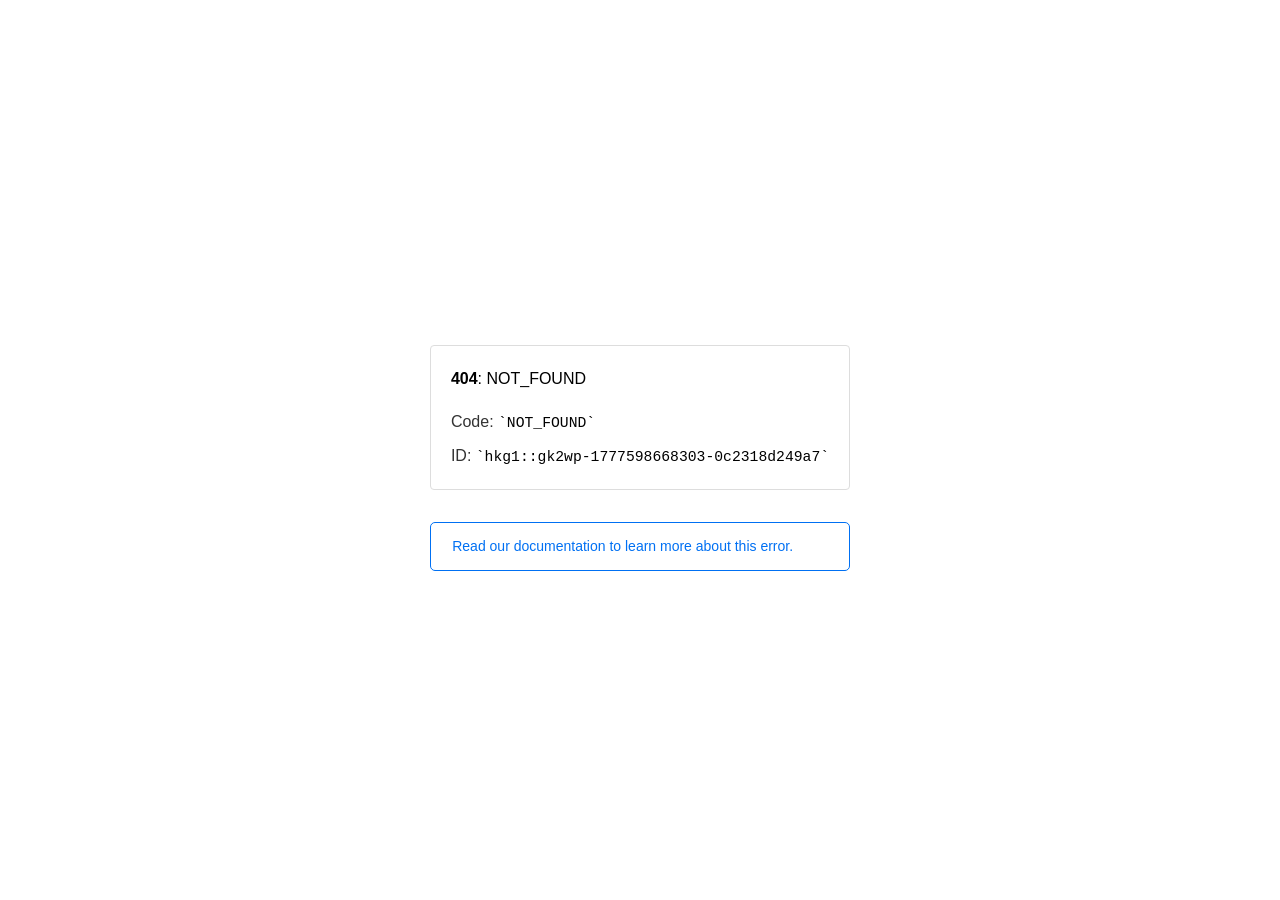
<file: brianios/manifest.html>
<!doctype html><html lang=en><meta charset=utf-8><meta name=viewport content="width=device-width,initial-scale=1"><meta name=theme-color content=#000><title>404: NOT_FOUND</title><style>html{font-size:62.5%;box-sizing:border-box;height:-webkit-fill-available}*,::after,::before{box-sizing:inherit}body{font-family:sf pro text,sf pro icons,helvetica neue,helvetica,arial,sans-serif;font-size:1.6rem;line-height:1.65;word-break:break-word;font-kerning:auto;font-variant:normal;-webkit-font-smoothing:antialiased;-moz-osx-font-smoothing:grayscale;text-rendering:optimizeLegibility;hyphens:auto;height:100vh;height:-webkit-fill-available;max-height:100vh;max-height:-webkit-fill-available;margin:0}::selection{background:#79ffe1}::-moz-selection{background:#79ffe1}a{cursor:pointer;color:#0070f3;text-decoration:none;transition:all .2s ease;border-bottom:1px solid #0000}a:hover{border-bottom:1px solid #0070f3}ul{padding:0;margin-left:1.5em;list-style-type:none}li{margin-bottom:10px}ul li:before{content:'\02013'}li:before{display:inline-block;color:#ccc;position:absolute;margin-left:-18px;transition:color .2s ease}code{font-family:Menlo,Monaco,Lucida Console,Liberation Mono,DejaVu Sans Mono,Bitstream Vera Sans Mono,Courier New,monospace,serif;font-size:.92em}code:after,code:before{content:'`'}.container{display:flex;justify-content:center;flex-direction:column;min-height:100%}main{max-width:80rem;padding:4rem 6rem;margin:auto}ul{margin-bottom:32px}.error-title{font-size:2rem;padding-left:22px;line-height:1.5;margin-bottom:24px}.error-title-guilty{border-left:2px solid #ed367f}.error-title-innocent{border-left:2px solid #59b89c}@media(max-width:500px){.owner-error{display:none}}main p{color:#333}.devinfo-container{border:1px solid #ddd;border-radius:4px;padding:2rem;display:flex;flex-direction:column;margin-bottom:32px}.error-code{margin:0;font-size:1.6rem;color:#000;margin-bottom:1.6rem}.devinfo-line{color:#333}.devinfo-line code,code,li{color:#000}.devinfo-line:not(:last-child){margin-bottom:8px}.docs-link,.contact-link{font-weight:500}header,footer,footer a{display:flex;justify-content:center;align-items:center}header,footer{min-height:100px;height:100px}header{border-bottom:1px solid #eaeaea}header h1{font-size:1.8rem;margin:0;font-weight:500}header p{font-size:1.3rem;margin:0;font-weight:500}.header-item{display:flex;padding:0 2rem;margin:2rem 0;text-decoration:line-through;color:#999}.header-item.active{color:#ff0080;text-decoration:none}.header-item.first{border-right:1px solid #eaeaea}.header-item-content{display:flex;flex-direction:column}.header-item-icon{margin-right:1rem;margin-top:.6rem}footer{border-top:1px solid #eaeaea}footer a{color:#000}footer a:hover{border-bottom-color:#0000}footer svg{margin-left:.8rem}.note{padding:8pt 16pt;border-radius:5px;border:1px solid #0070f3;font-size:14px;line-height:1.8;color:#0070f3}@media(max-width:500px){.devinfo-container .devinfo-line code{margin-top:.4rem}.devinfo-container .devinfo-line:not(:last-child){margin-bottom:1.6rem}.devinfo-container{margin-bottom:0}header{flex-direction:column;height:auto;min-height:auto;align-items:flex-start}.header-item.first{border-right:none;margin-bottom:0}main{padding:1rem 2rem}body{font-size:1.4rem;line-height:1.55}footer{display:none}.note{margin-top:16px}}</style><div class=container><main><p class=devinfo-container><span class=error-code><strong>404</strong>: NOT_FOUND</span>
<span class=devinfo-line>Code: <code>NOT_FOUND</code></span>
<span class=devinfo-line>ID: <code>hkg1::gk2wp-1777598668303-0c2318d249a7</code></p><a href=https://vercel.com/docs/errors/NOT_FOUND class=owner-error><div class=note>Read our documentation to learn more about this error.</div></a></main></div>
</file>
<file: brianios/styles.css>
:root {
  --bg-base: #04030a;

  --primary: #6a00ff;
  --primary-rgb: 106, 0, 255;
  --primary-glow: rgba(106, 0, 255, 0.75);
  --primary-15: rgba(106, 0, 255, 0.15);

  --secondary: #9d4dff;

  --success: #00ffb3;
  --danger: #ff3366;
  --warning: #ffd000;
  --info: #7d5cff;

  --text-main: #f2f3ff;
  --text-muted: #7f86b2;

  --hud-panel: rgba(7, 8, 20, 0.88);
}



* { box-sizing: border-box; margin: 0; padding: 0; font-family: 'Plus Jakarta Sans', sans-serif; }

html, body { background: var(--bg-base) !important; color: var(--text-main); min-height: 100vh; overflow-x: hidden; -webkit-tap-highlight-color: transparent;}


.base-bg-layer { position: fixed; inset: 0; z-index: -3; background: var(--bg-base); pointer-events: none; }
.dynamic-bg {
  background:
    radial-gradient(circle at top, rgba(80, 0, 255, 0.15), transparent 40%),
    radial-gradient(circle at bottom, rgba(0, 80, 255, 0.08), transparent 40%),
    linear-gradient(180deg, #050510 0%, #020204 100%);
}
.dynamic-bg::after { content: ''; position: absolute; inset: 0; background-image: linear-gradient(rgba(255, 255, 255, 0.02) 1px, transparent 1px), linear-gradient(90deg, rgba(255, 255, 255, 0.02) 1px, transparent 1px); background-size: 30px 30px; opacity: 0.5; }

#space-canvas { position: fixed; inset: 0; width: 100vw; height: 100vh; z-index: -1; pointer-events: none; }
#particles-canvas { position: fixed; inset: 0; width: 100vw; height: 100vh; z-index: 0; pointer-events: none; opacity: 0.6; }


#virtual-crosshair { position: fixed; top: 50%; left: 50%; transform: translate(-50%, -50%); z-index: 9999999; pointer-events: none; display: none; }
body:not(.panel-active) #virtual-crosshair { display: none !important; }


.glass-panel, .glass-card, .vg-panel {
    background: var(--hud-panel) !important; border: 1px solid rgba(var(--primary-rgb), 0.1) !important;
    border-radius: 4px !important; backdrop-filter: blur(10px) !important; -webkit-backdrop-filter: blur(10px) !important;
    position: relative; box-shadow: inset 0 0 20px rgba(var(--primary-rgb), 0.02); transition: all 0.3s ease;
}

.glass-card::before, .glass-card::after, .vg-panel::before, .vg-panel::after { content: ''; position: absolute; width: 15px; height: 15px; pointer-events: none; }
.glass-card::before, .vg-panel::before { top: -1px; left: -1px; border-top: 2px solid var(--primary); border-left: 2px solid var(--primary); }
.glass-card::after, .vg-panel::after { bottom: -1px; right: -1px; border-bottom: 2px solid var(--primary); border-right: 2px solid var(--primary); }

.mt-15 { margin-top: 15px; } .mt-25 { margin-top: 25px; } .mb-15 { margin-bottom: 15px; } .mb-25 { margin-bottom: 25px; } .mb-100 { margin-bottom: 100px; }


.text-blue, .text-info { color: var(--info) !important; text-shadow: 0 0 10px rgba(0,229,255,0.6) !important; }
.text-green, .text-success { color: var(--success) !important; text-shadow: 0 0 10px rgba(0,255,136,0.6) !important; }
.text-purple { color: var(--secondary) !important; }
.text-white { color: #fff; } 
.text-primary { color: var(--primary) !important; text-shadow: 0 0 10px var(--primary-glow) !important; }
.text-danger { color: var(--danger) !important; text-shadow: 0 0 10px rgba(255,0,80,0.6) !important; }
.text-warning { color: var(--warning) !important; text-shadow: 0 0 10px rgba(255,184,0,0.6) !important; }
.gradient-text { color: var(--primary); filter: drop-shadow(0 0 10px var(--primary-glow)); text-transform: uppercase; letter-spacing: 2px;}
.mono-text { font-family: 'Space Grotesk', monospace; }
.font-bold { font-weight: bold; } .text-lg { font-size: 1.125rem; }

.glass-ripple { position: fixed; border-radius: 50%; background: var(--primary-15); box-shadow: 0 0 20px var(--primary-glow); transform: translate(-50%, -50%) scale(0); animation: ripple 0.6s ease-out forwards; pointer-events: none; z-index: 999999; width: 15px; height: 15px; }
@keyframes ripple { 100% { transform: translate(-50%, -50%) scale(20); opacity: 0; } }

.action-toast { position: fixed; top: 20px; left: 50%; transform: translate(-50%, -100px); background: rgba(5, 8, 14, 0.95); backdrop-filter: blur(15px); padding: 12px 24px; border-radius: 4px; display: flex; align-items: center; gap: 12px; font-weight: 700; font-size: 13px; z-index: 9999999; transition: 0.4s cubic-bezier(0.34, 1.56, 0.64, 1); border: 1px solid var(--primary); box-shadow: 0 0 20px rgba(var(--primary-rgb), 0.2); text-transform: uppercase; letter-spacing: 1px;}
.action-toast.show { transform: translate(-50%, 0); }
.action-toast.success i { color: var(--primary); filter: drop-shadow(0 0 5px var(--primary)); }
.action-toast.error { border-color: var(--danger); box-shadow: 0 0 20px rgba(255,0,80,0.2); } .action-toast.error i { color: var(--danger); filter: drop-shadow(0 0 5px var(--danger)); }


.btn-primary, .os-btn, .btn-boost, .platform-btn, .cm-btn {
    background: rgba(var(--primary-rgb), 0.05) !important; border: 1px solid rgba(var(--primary-rgb), 0.3) !important;
    color: var(--primary) !important; border-radius: 0 !important;
    clip-path: polygon(10px 0, 100% 0, 100% calc(100% - 10px), calc(100% - 10px) 100%, 0 100%, 0 10px);
    transition: all 0.2s !important; text-transform: uppercase; font-family: 'Space Grotesk', monospace !important;
    font-weight: 700 !important; letter-spacing: 1px; position: relative;
}
.btn-primary:hover, .os-btn:hover:not(.active), .btn-boost:hover, .cm-btn:hover {
    background: var(--primary-15) !important; border-color: var(--primary) !important;
    box-shadow: inset 0 0 15px var(--primary-glow); text-shadow: 0 0 10px var(--primary-glow);
}
.btn-primary::before, .os-btn::before { content: ''; position: absolute; left: 0; bottom: 0; width: 100%; height: 2px; background: var(--primary); transform: scaleX(0); transform-origin: right; transition: transform 0.3s; }
.btn-primary:hover::before, .os-btn:hover::before { transform: scaleX(1); transform-origin: left; }
.btn-primary { width: 100%; padding: 16px; display: flex; align-items: center; justify-content: center; gap: 10px; cursor: pointer; }
.btn-text { width: 100%; padding: 12px; background: transparent; border: none; color: var(--text-muted); font-size: 12px; font-weight: 700; margin-top: 10px; cursor: pointer; transition: 0.3s; letter-spacing: 1px;}
.btn-text:hover { color: var(--danger); text-shadow: 0 0 10px rgba(255,0,80,0.5); }
.cm-btn { padding: 12px 0; }
.cm-btn.btn-danger { color: var(--danger) !important; border-color: rgba(255,0,80,0.3) !important; }
.cm-btn.btn-danger:hover { background: rgba(255,0,80,0.1) !important; border-color: var(--danger) !important; text-shadow: 0 0 10px rgba(255,0,80,0.8) !important; }


.os-selector-group { display: flex; gap: 15px; width: 100%; justify-content: center; }
.os-btn { flex: 1; padding: 14px 0; color: var(--text-muted) !important; cursor: pointer; overflow: hidden; outline: none; transform: translateZ(0); }
.os-btn .content { position: relative; z-index: 2; display: flex; align-items: center; justify-content: center; gap: 10px; transition: color 0.3s, transform 0.3s; }
.os-btn .wave { position: absolute; width: 200%; height: 200%; left: -50%; bottom: 0; background: var(--primary-15); border-radius: 40%; z-index: 1; pointer-events: none; transform: translateY(100%); transition: transform 0.5s; }
.os-btn.active, .platform-btn.active {
    background: var(--primary-15) !important; border-color: var(--primary) !important; color: #fff !important; text-shadow: 0 0 10px var(--primary-glow) !important;
    border-left: 3px solid var(--primary) !important; border-right: 3px solid var(--primary) !important;
}
.os-btn.active .wave { transform: translateY(10%); animation: spinLiquid 5s linear infinite; }
@keyframes spinLiquid { 0% { transform: translateY(10%) rotate(0deg); } 100% { transform: translateY(10%) rotate(360deg); } }
.os-btn:active, .btn-primary:active { transform: scale(0.96); }


.home-intro { position: fixed; inset: 0; display: flex; align-items: center; justify-content: center; z-index: 9999; padding: 20px; transition: 0.5s ease; }
.intro-glass-panel { width: 100%; max-width: 420px; padding: 40px 30px; background: rgba(8, 12, 20, 0.85); text-align: center; }
.brand-header { margin-bottom: 30px; }
.brand-logo { font-size: 40px; color: var(--primary); margin-bottom: 10px; filter: drop-shadow(0 0 20px var(--primary-glow)); }
.brand-title { font-size: 38px; font-weight: 800; letter-spacing: 1px; } .brand-title span { color: var(--primary); text-shadow: 0 0 15px var(--primary-glow); }
.brand-subtitle { font-size: 11px; color: var(--primary); letter-spacing: 3px; font-weight: 700; opacity: 0.8; margin-top: 5px; }

.dashboard-preview { background: rgba(0,0,0,0.6); padding: 20px; margin-bottom: 25px; border: 1px solid rgba(255,255,255,0.03); text-align: left; border-radius: 4px;}
.user-profile { display: flex; align-items: center; gap: 15px; margin-bottom: 20px; padding-bottom: 15px; border-bottom: 1px dashed rgba(255,255,255,0.05); }
.avatar-ring { width: 56px; height: 56px; border-radius: 50%; padding: 2px; background: linear-gradient(135deg, var(--primary), transparent); box-shadow: 0 0 15px var(--primary-15); }
.avatar-img { width: 100%; height: 100%; border-radius: 50%; object-fit: cover; border: 2px solid #05070a; }
.user-info h3 { font-size: 16px; font-weight: 800; letter-spacing: 1px; color: #fff;} .user-info p { font-size: 12px; font-weight: 600;}

.key-status-box .k-row { display: flex; justify-content: space-between; margin-bottom: 10px; font-size: 12px; font-family: 'Space Grotesk', monospace; text-transform: uppercase; letter-spacing: 1px;}
.key-status-box .k-label { color: var(--text-muted); } .key-status-box .k-val { font-weight: 700; color: var(--primary); text-shadow: 0 0 10px var(--primary-glow);}


.app-layout { display: flex; height: 100vh; width: 100vw; padding: 15px; gap: 15px; max-width: 1800px; margin: 0 auto; }
@keyframes fadeInUp { 0% { opacity: 0; transform: translateY(15px); } 100% { opacity: 1; transform: translateY(0); } }


.sidebar-glass { width: 90px; padding: 30px 0; z-index: 10; display: flex; flex-direction: column; justify-content: space-between; transition: width 0.4s cubic-bezier(0.4, 0, 0.2, 1); border-radius: 4px !important; border-right: 2px solid rgba(var(--primary-rgb), 0.2) !important; background: linear-gradient(90deg, rgba(4,10,6,0.95), rgba(6,18,10,0.98)) !important; }
.sidebar-glass:hover { width: 260px; }
.sidebar-header { text-align: center; overflow: hidden; white-space: nowrap; margin-bottom: 20px;}
.brand-logo-small i { font-size: 32px; color: var(--primary); filter: drop-shadow(0 0 15px var(--primary-glow)); }
.brand-text { font-size: 16px; font-weight: 800; margin-top: 10px; opacity: 0; transition: 0.3s; letter-spacing: 2px;}
.brand-text span { color: var(--primary); text-shadow: 0 0 10px var(--primary-glow); }
.sidebar-glass:hover .brand-text { opacity: 1; }

.side-nav { display: flex; flex-direction: column; gap: 10px; padding: 0 15px; }
.nav-item { display: flex; align-items: center; padding: 16px; color: var(--text-muted); cursor: pointer; transition: all 0.3s ease; position: relative; overflow: hidden; border: 1px solid transparent; border-radius: 0 !important; clip-path: polygon(10px 0, 100% 0, 100% 100%, 0 100%); margin-bottom: 5px; }
.nav-item i { font-size: 20px; min-width: 30px; text-align: center; transition: 0.3s; }
.nav-item span { font-size: 12px; font-weight: 800; margin-left: 15px; opacity: 0; transition: 0.3s; white-space: nowrap; letter-spacing: 1px; text-transform: uppercase;}
.sidebar-glass:hover .nav-item span { opacity: 1; }
.nav-item.active-nav { background: linear-gradient(90deg, var(--primary-15), transparent) !important; border-left: 3px solid var(--primary) !important; color: #fff; }
.nav-item.active-nav i { color: var(--primary); filter: drop-shadow(0 0 10px var(--primary-glow)); }
.nav-item:hover:not(.active-nav) { background: rgba(255,255,255,0.02); color: #fff; }
.sidebar-footer { text-align: center; }
.btn-logout { background: transparent; border: none; color: var(--text-muted); font-size: 22px; cursor: pointer; transition: 0.3s; padding: 10px;}
.btn-logout:hover { color: var(--danger); filter: drop-shadow(0 0 10px rgba(255,0,80,0.5)); transform: scale(1.1); }


.content-area { flex: 1; display: flex; flex-direction: column; background: rgba(8, 11, 18, 0.6); backdrop-filter: blur(20px); border: 1px solid rgba(var(--primary-rgb),0.2); border-radius: 4px; overflow: hidden; box-shadow: inset 0 0 50px rgba(0,0,0,0.8); }
.tab-content { display: none; } .tab-content.active-tab { display: block; }
.top-header { padding: 25px 40px; display: flex; justify-content: space-between; align-items: center; border-bottom: 1px solid rgba(var(--primary-rgb), 0.1); background: linear-gradient(180deg, rgba(var(--primary-rgb),0.05), transparent); }
.header-title h2 { font-size: 22px; font-weight: 800; letter-spacing: 2px; text-transform: uppercase; text-shadow: 0 0 20px rgba(255,255,255,0.2);}
.header-title p { font-size: 12px; color: var(--primary); margin-top: 5px; opacity: 0.8; font-weight: 600; letter-spacing: 1px;}
.status-pulse { display: flex; align-items: center; gap: 10px; font-size: 11px; font-weight: 800; color: var(--primary); background: var(--primary-15); padding: 8px 16px; border-radius: 4px; border: 1px solid var(--primary); letter-spacing: 1.5px; box-shadow: 0 0 15px var(--primary-15);}
.status-dot { width: 8px; height: 8px; background: var(--primary); border-radius: 50%; box-shadow: 0 0 10px var(--primary); animation: pulseDot 2s infinite; }
@keyframes pulseDot { 0%, 100% { opacity: 1; box-shadow: 0 0 15px var(--primary); } 50% { opacity: 0.4; box-shadow: 0 0 0 transparent; } }

.tab-container { flex: 1; padding: 30px 40px; overflow-y: auto; }
.tab-container::-webkit-scrollbar { width: 4px; } .tab-container::-webkit-scrollbar-thumb { background: var(--primary-15); } .tab-container::-webkit-scrollbar-thumb:hover { background: var(--primary); }

.section-title { display: inline-block !important; padding: 6px 20px 6px 12px !important; background: linear-gradient(90deg, var(--primary-15), transparent) !important; border-left: 3px solid var(--primary) !important; color: var(--primary) !important; font-family: 'Space Grotesk', monospace !important; font-size: 12px; font-weight: 800; letter-spacing: 2px; margin-bottom: 15px; text-transform: uppercase; clip-path: polygon(0 0, calc(100% - 10px) 0, 100% 100%, 0 100%); text-shadow: 0 0 10px var(--primary-glow); }


.hidden-panel { display: none; opacity: 0; transform: translateY(20px); }
.show-panel { display: block; animation: panelSlideUp 0.4s ease-out forwards; }
@keyframes panelSlideUp { 0% { opacity: 0; transform: translateY(20px); } 100% { opacity: 1; transform: translateY(0); } }

.sens-header { display: flex; justify-content: space-between; align-items: center; padding: 20px 25px; background: rgba(var(--primary-rgb), 0.02); border-bottom: 1px solid rgba(var(--primary-rgb), 0.05); }
.sh-left { display: flex; align-items: center; gap: 15px; }
.sh-left .glow-icon { font-size: 26px; color: var(--primary); filter: drop-shadow(0 0 15px var(--primary-glow)); animation: pulseDot 2s infinite; }
.sh-left h4 { font-size: 15px; font-weight: 800; letter-spacing: 1px; text-transform: uppercase; color: #fff;}
.sh-left p { font-size: 11px; color: var(--primary); font-weight: 600; margin-top: 4px; opacity: 0.8;}

.sens-list { padding: 10px 25px 20px 25px; display: flex; flex-direction: column; gap: 4px; }
.sens-item { display: flex; justify-content: space-between; align-items: center; padding: 16px 15px; border-bottom: 1px dashed rgba(255, 255, 255, 0.05); transition: all 0.3s ease; border-radius: 4px; }
.sens-item:last-child { border-bottom: none; }
.sens-item:hover { background: rgba(var(--primary-rgb),0.05); padding: 16px 20px; border-bottom-color: transparent;}
.sens-label { font-size: 13px; font-weight: 700; color: var(--text-muted); text-transform: uppercase; letter-spacing: 0.5px; transition: 0.3s;}
.sens-item:hover .sens-label { color: #fff; }
.sens-val { font-size: 20px; font-weight: 800; color: var(--primary); text-shadow: 0 0 15px var(--primary-glow); min-width: 45px; text-align: right; transition: 0.3s; font-family: 'Space Grotesk', monospace;}

.fire-btn-wrapper { display: flex; justify-content: space-between; align-items: center; margin-top: 15px !important; padding: 20px 25px !important; border-radius: 8px !important; background: linear-gradient(90deg, rgba(var(--primary-rgb), 0.1), rgba(var(--primary-rgb), 0.02)) !important; border: 1px solid rgba(var(--primary-rgb), 0.3) !important; box-shadow: inset 0 0 20px rgba(var(--primary-rgb), 0.05); }
.fb-left { display: flex; align-items: center; gap: 20px; }
.fb-circle { position: relative; width: 48px; height: 48px; border-radius: 50%; border: 2px solid var(--primary); display: flex; justify-content: center; align-items: center; background: rgba(var(--primary-rgb), 0.2); box-shadow: 0 0 20px var(--primary-glow); }
.fb-circle::before { content: ''; position: absolute; inset: -6px; border-radius: 50%; border: 1px dashed var(--primary); animation: spinSlow 5s linear infinite; opacity: 0.8; }
.fb-circle i { color: #fff; font-size: 20px; filter: drop-shadow(0 0 5px #fff); transform: rotate(-45deg); }
.fire-btn-wrapper .sens-label { color: #fff !important; font-size: 14px; font-weight: 800; letter-spacing: 1px; text-shadow: 0 0 10px var(--primary-glow); }
.fire-btn-wrapper .sens-val { font-size: 36px !important; color: var(--primary) !important; }
@keyframes spinSlow { 100% { transform: rotate(360deg); } }


.functions-list { display: flex; flex-direction: column; gap: 12px; }
.horizontal-card { display: flex; justify-content: space-between; align-items: center; background: rgba(10,14,22,0.6) !important; border: 1px solid rgba(255,255,255,0.05) !important; border-radius: 0 !important; padding: 20px 25px; transition: 0.3s; border-left: 2px solid rgba(var(--primary-rgb),0.2) !important; }
.horizontal-card:hover { background: rgba(var(--primary-rgb),0.02); border-color: rgba(var(--primary-rgb),0.1); }
.horizontal-card.active-card { background: linear-gradient(90deg, rgba(var(--primary-rgb),0.05), transparent) !important; border-left: 3px solid var(--primary) !important; border-color: rgba(var(--primary-rgb),0.3) !important; box-shadow: inset 50px 0 50px -50px var(--primary-glow); }
.hc-info h4 { font-size: 14px; font-weight: 800; color: #fff; letter-spacing: 1px; text-transform: uppercase;}
.hc-info p { font-size: 11px; color: var(--text-muted); margin-top: 6px; letter-spacing: 0.5px;}
.active-card .hc-info h4 { color: var(--primary); text-shadow: 0 0 10px var(--primary-glow); }


.modern-toggle { position: relative; width: 46px; height: 24px; flex-shrink: 0;}
.toggle-input { display: none; }
.toggle-bg { position: absolute; inset: 0; background: transparent; border-radius: 0; cursor: pointer; transition: 0.3s; border: 1px solid var(--text-muted); }
.toggle-thumb { position: absolute; top: 3px; left: 3px; width: 16px; height: 16px; background: var(--text-muted); border-radius: 0; transition: 0.3s; }
.toggle-input:checked + .toggle-bg { border-color: var(--primary); box-shadow: inset 0 0 10px rgba(var(--primary-rgb), 0.2); }
.toggle-input:checked + .toggle-bg .toggle-thumb { background: var(--primary); box-shadow: 0 0 10px var(--primary-glow); transform: translateX(22px); }


.ft-grid-4 { display: grid; grid-template-columns: 1fr 1fr; gap: 15px; }
.ft-stat-box { background: rgba(0,0,0,0.4); padding: 15px 20px; border-radius: 4px; border: 1px solid rgba(255,255,255,0.05); display: flex; flex-direction: column; align-items: center; justify-content: center; gap: 8px; border-left: 2px solid rgba(var(--primary-rgb),0.2); }
.ft-label { font-size: 10px; color: var(--text-muted); letter-spacing: 2px; text-transform: uppercase;}
.ft-val { font-size: 14px; font-weight: 800; font-family: 'Space Grotesk', monospace; letter-spacing: 1px; }

.ft-optimize-btn { width: 100%; padding: 22px; border-radius: 50px; background: linear-gradient(90deg, var(--primary), rgba(var(--primary-rgb), 0.5)); color: #000; font-weight: 800; border: none; font-size: 16px; letter-spacing: 3px; box-shadow: 0 10px 30px var(--primary-glow); cursor: pointer; transition: 0.3s; display: flex; align-items: center; justify-content: center; gap: 10px; text-transform: uppercase; font-family: 'Space Grotesk', monospace;}
.ft-optimize-btn:hover { transform: scale(1.02); box-shadow: 0 15px 40px var(--primary-glow); }
.ft-optimize-btn:active { transform: scale(0.96); }

.ft-ai-panel { text-align: center; padding: 40px 20px; border-top: 1px dashed rgba(var(--primary-rgb),0.3) !important; background: rgba(5,7,10,0.6) !important;}
.ft-ring-wrapper { position: relative; width: 140px; height: 140px; margin: 0 auto 25px; filter: drop-shadow(0 0 20px var(--primary-glow));}
.ft-ring { transform: rotate(-90deg); width: 100%; height: 100%; }
.ft-ring-bg { fill: none; stroke: rgba(255,255,255,0.05); stroke-width: 4; }
.ft-ring-fill { fill: none; stroke: var(--primary); stroke-width: 6; stroke-linecap: round; transition: stroke-dashoffset 0.5s ease; }
.ft-ring-text { position: absolute; inset: 0; display: flex; flex-direction: column; align-items: center; justify-content: center; }
.ft-ring-val { font-size: 34px; font-weight: 800; color: #fff; font-family: 'Space Grotesk', monospace; text-shadow: 0 0 15px var(--primary-glow);}
.ft-ring-lbl { font-size: 10px; color: var(--text-muted); letter-spacing: 2px;}

.ft-ai-title { font-size: 16px; font-weight: 800; color: #fff; letter-spacing: 3px; text-transform: uppercase; margin-bottom: 10px; text-shadow: 0 0 10px rgba(255,255,255,0.2);}
.ft-ai-desc { font-size: 11px; color: var(--text-muted); max-width: 90%; margin: 0 auto; line-height: 1.6;}
.ft-badges { display: flex; gap: 10px; justify-content: center; margin-top: 20px; flex-wrap: wrap; }
.ft-badge { padding: 6px 16px; border-radius: 30px; border: 1px solid rgba(255,255,255,0.1); font-size: 10px; font-weight: 700; color: var(--text-muted); letter-spacing: 1px; font-family: 'Space Grotesk', monospace; transition: 0.3s;}
.ft-badge.active { border-color: var(--primary); color: var(--primary); background: var(--primary-15); box-shadow: 0 0 15px var(--primary-glow); }

.ft-live-grid { display: grid; grid-template-columns: 1fr 1fr; gap: 15px; }
.ft-live-box { background: rgba(0,0,0,0.5); padding: 25px 20px; border-radius: 4px; border: 1px solid rgba(255,255,255,0.05); border-left: 2px solid rgba(var(--primary-rgb),0.3); transition: 0.3s;}
.ft-live-box:hover { background: rgba(var(--primary-rgb),0.05); }
.fl-header { font-size: 11px; color: var(--text-muted); letter-spacing: 2px; margin-bottom: 15px; display: flex; gap: 10px; align-items: center; text-transform: uppercase; font-weight: 700;}
.fl-val { font-size: 38px; font-weight: 800; font-family: 'Space Grotesk', monospace; line-height: 1;}
.fl-lbl { font-size: 10px; color: var(--text-muted); margin-top: 8px; letter-spacing: 1px;}


.xh-grid { display: grid; grid-template-columns: 1fr 1fr; gap: 15px; }
.xh-option { background: rgba(0,0,0,0.5); border: 2px solid rgba(255,255,255,0.05); border-radius: 8px; padding: 20px; display: flex; justify-content: center; align-items: center; cursor: pointer; transition: 0.3s; }
.xh-option:hover { background: rgba(var(--primary-rgb), 0.1); border-color: rgba(var(--primary-rgb), 0.3); }
.xh-option.active { border-color: var(--primary); box-shadow: inset 0 0 20px rgba(var(--primary-rgb), 0.2); background: rgba(var(--primary-rgb), 0.05); }
.xh-preview { width: 60px; height: 60px; pointer-events: none; }
.xh-svg { width: 100%; height: 100%; filter: drop-shadow(0 0 8px rgba(0,0,0,0.5)); }


.platform-selector { padding: 20px; } .platform-grid { display: grid; grid-template-columns: 1fr 1fr; gap: 15px; }
.platform-btn { padding: 20px; font-size: 14px; display: flex; flex-direction: column; align-items: center; gap: 10px;}
.platform-btn i { font-size: 28px; transition: 0.3s; }
.slider-card { padding: 25px; margin-bottom: 20px; border-radius: 0; }
.slider-header { display: flex; justify-content: space-between; align-items: center; margin-bottom: 20px; font-weight: 800; font-size: 13px; letter-spacing: 1px; color: #fff;}
.sh-left i { margin-right: 8px; color: var(--primary); filter: drop-shadow(0 0 5px var(--primary));}
.sh-right { font-family: 'Space Grotesk', monospace; color: var(--primary); font-size: 15px; text-shadow: 0 0 10px var(--primary-glow);}

.neon-slider-wrapper {
    position: relative;
    width: 100%;
    height: 30px;
    display: flex;
    align-items: center;
}

.neon-slider {
    -webkit-appearance: none;
    width: 100%;
    height: 6px;
    background: rgba(var(--primary-rgb), 0.2);
    border-radius: 6px;
    outline: none;

    box-shadow: inset 0 0 5px rgba(0,0,0,0.5), 0 0 10px rgba(var(--primary-rgb), 0.1);
}

.neon-slider::-webkit-slider-thumb {
    -webkit-appearance: none;
    width: 22px;
    height: 22px;
    background: #ffffff;
    border: 4px solid var(--primary);
    border-radius: 50%;
    
    box-shadow: 0 0 15px var(--primary), 0 0 25px var(--primary-glow);
    cursor: pointer;
    transition: transform 0.2s cubic-bezier(0.4, 0, 0.2, 1), box-shadow 0.2s;
}

.neon-slider:active::-webkit-slider-thumb {
    transform: scale(1.2);

    box-shadow: 0 0 25px var(--primary), 0 0 45px var(--primary-glow);
}
.zigzag-bg { position: absolute; width: 200%; height: 20px; left: 0; background: var(--primary); -webkit-mask-image: url("data:image/svg+xml,%3Csvg width='40' height='20' xmlns='http://www.w3.org/2000/svg'%3E%3Cpath d='M0 10 L10 2 L20 18 L30 10 L40 10' stroke='black' stroke-width='2' fill='none' stroke-linejoin='miter'/%3E%3C/svg%3E"); -webkit-mask-repeat: repeat-x; animation: moveZigzag 0.3s linear infinite; opacity: 0.8; filter: drop-shadow(0 0 5px var(--primary)); }
@keyframes moveZigzag { 0% { transform: translateX(0); } 100% { transform: translateX(-40px); } }
.zigzag-input { -webkit-appearance: none; width: 100%; background: transparent; position: relative; z-index: 2; outline: none; }
.zigzag-input::-webkit-slider-thumb { -webkit-appearance: none; width: 22px; height: 22px; background: #fff; border: 4px solid var(--primary); border-radius: 0; box-shadow: 0 0 15px var(--primary), inset 0 0 5px #000; cursor: pointer; transition: 0.2s; transform: rotate(45deg);}
.zigzag-input:active::-webkit-slider-thumb { transform: rotate(45deg) scale(1.2); box-shadow: 0 0 25px var(--primary); }


.system-monitor-wrapper { padding: 20px; display: flex; flex-direction: column; gap: 15px; }
.sm-top-controls { background: rgba(0,0,0,0.5); border-radius: 4px; padding: 15px; border: 1px solid rgba(255,255,255,0.03); }
.sm-btn-row { display: flex; gap: 10px; margin-bottom: 15px; }
.sm-fps-badge { width: 100%; text-align: center; background: rgba(var(--primary-rgb),0.05); padding: 12px; font-family: 'Space Grotesk', monospace; font-size: 14px; font-weight: 700; color: #fff; border: 1px solid var(--primary); border-radius: 0;}
.monitor-grid { display: grid; grid-template-columns: 1fr 1fr; gap: 15px; }
.monitor-box { background: rgba(0,0,0,0.5); border: 1px solid rgba(255,255,255,0.03); border-radius: 4px; padding: 20px; height: 260px; display: flex; flex-direction: column; justify-content: space-between; }
.mon-chart { flex: 1; width: 100%; margin-top: 15px; margin-bottom: 15px; display: block !important; overflow: hidden; position: relative;}
.mon-chart::after { content: ''; position: absolute; bottom: 0; left: 0; width: 100%; height: 50%; background: linear-gradient(0deg, rgba(var(--primary-rgb),0.05), transparent); pointer-events: none;}
.mon-chart canvas { width: 100% !important; height: 100% !important; max-height: none !important; object-fit: fill !important; filter: drop-shadow(0 0 5px rgba(var(--primary-rgb),0.3));}
.mon-header .title { font-weight: 800; font-size: 13px; letter-spacing: 1px; color: var(--primary); text-transform: uppercase;}
.mon-header .val { font-weight: 800; font-size: 22px; font-family: 'Space Grotesk', monospace; color: var(--primary) !important;}
.ram-values { display: flex; flex-direction: column; text-align: left; font-size: 12px; font-weight: 700; color: #fff; line-height: 1.5; font-family: 'Space Grotesk', monospace;}
.mon-footer { font-size: 11px; color: var(--text-muted); text-transform: uppercase; letter-spacing: 1px; font-weight: 700;}
.console-card { padding: 15px; height: 200px; display: flex; flex-direction: column; border-radius: 4px; }
.console-header { display: flex; justify-content: space-between; font-size: 12px; font-weight: 800; margin-bottom: 12px; color: var(--primary); letter-spacing: 1.5px; border-bottom: 1px dashed rgba(var(--primary-rgb),0.2); padding-bottom: 8px;}
.ch-left { display: flex; align-items: center; gap: 10px; text-shadow: 0 0 10px var(--primary-glow); }
.pulse-dot { width: 8px; height: 8px; background: var(--primary); border-radius: 50%; animation: pulseDot 1s infinite; box-shadow: 0 0 10px var(--primary); }
.cm-console { flex: 1; background: #030406; padding: 15px; font-family: 'Space Grotesk', monospace; font-size: 12px; overflow-y: auto; color: var(--primary); line-height: 1.6; border: 1px inset rgba(255,255,255,0.05);}
.cm-console::-webkit-scrollbar { width: 4px; } .cm-console::-webkit-scrollbar-thumb { background: rgba(var(--primary-rgb),0.2); }


.game-card { padding: 15px; display: flex; align-items: center; gap: 20px; margin-bottom: 15px; background: rgba(0,0,0,0.4); border: 1px solid rgba(255,255,255,0.03); }
.game-card:hover { border-color: rgba(var(--primary-rgb),0.2); background: rgba(var(--primary-rgb),0.02); }
.game-icon { width: 50px; height: 50px; object-fit: cover; border: 1px solid rgba(255,255,255,0.1); }
.game-info h4 { font-size: 15px; font-weight: 800; letter-spacing: 1px; text-transform: uppercase;}
.game-info p { font-size: 11px; margin-top: 5px; font-weight: 600;}
.btn-boost { margin-left: auto; padding: 10px 18px; font-size: 12px; }

.media-card { padding: 20px; display: flex; flex-direction: column; gap: 15px; border-radius: 4px; }
.color-control { display: flex; justify-content: space-between; align-items: center; font-weight: 800; font-size: 13px; text-transform: uppercase; letter-spacing: 1px; color: var(--text-muted);}
.color-ring { width: 36px; height: 36px; border-radius: 0; border: 2px solid var(--primary); overflow: hidden; box-shadow: 0 0 10px rgba(var(--primary-rgb),0.5); }
.color-ring input { width: 200%; height: 200%; transform: translate(-25%, -25%); border: none; cursor: pointer; }

.music-player-modern { background: rgba(0,0,0,0.5); padding: 20px; border-radius: 4px; border: 1px solid rgba(255,255,255,0.03); }
.modern-select { width: 100%; background: #000; color: #fff; border: 1px solid rgba(255,255,255,0.1); padding: 12px; border-radius: 0; outline: none; font-family: 'Space Grotesk', monospace; font-size: 12px; margin-bottom: 20px; font-weight: 600; letter-spacing: 1px;}
.modern-select:focus { border-color: var(--primary); box-shadow: 0 0 15px var(--primary-15); }
.mp-controls { display: flex; align-items: center; gap: 20px; margin-bottom: 20px;}
.mp-btn { width: 44px; height: 44px; border-radius: 0; border: none; background: var(--primary); color: #000; font-size: 16px; cursor: pointer; flex-shrink: 0; box-shadow: 0 0 20px var(--primary-glow); transition: 0.2s; clip-path: polygon(10px 0, 100% 0, 100% calc(100% - 10px), calc(100% - 10px) 100%, 0 100%, 0 10px);}
.mp-btn:active { transform: scale(0.9); }
.mp-info { flex: 1; overflow: hidden; }
.marquee { font-size: 12px; font-weight: 800; white-space: nowrap; margin-bottom: 10px; color: var(--primary); letter-spacing: 1px;}
.mp-progress { width: 100%; height: 4px; background: rgba(255,255,255,0.1); border-radius: 0; }
.mp-bar { width: 0%; height: 100%; background: var(--primary); border-radius: 0; box-shadow: 0 0 10px var(--primary); }
.mp-volume { display: flex; align-items: center; gap: 15px; color: var(--primary); font-size: 14px; text-shadow: 0 0 10px var(--primary-glow); }
.vol-slider { -webkit-appearance: none; width: 100%; height: 4px; background: rgba(255,255,255,0.1); border-radius: 0; outline: none; }
.vol-slider::-webkit-slider-thumb { -webkit-appearance: none; width: 12px; height: 16px; background: #fff; border-radius: 0; box-shadow: 0 0 10px var(--primary); cursor: pointer; border: 2px solid var(--primary); }


.fullscreen-modal { position: fixed; inset: 0; background: rgba(2, 3, 5, 0.95) !important; backdrop-filter: blur(20px); display: flex; align-items: center; justify-content: center; z-index: 9999999; opacity: 1; transition: opacity 0.3s; }
.fullscreen-modal.hidden { opacity: 0; pointer-events: none; }
.booster-box, .adapt-box { width: 90%; max-width: 420px; padding: 50px 30px; text-align: center; border: 1px solid var(--primary) !important; box-shadow: 0 0 60px var(--primary-15), inset 0 0 30px rgba(var(--primary-rgb),0.05); border-radius: 0 !important; background: #05070a; clip-path: polygon(25px 0, 100% 0, 100% calc(100% - 25px), calc(100% - 25px) 100%, 0 100%, 0 25px);}
.fingerprint-wrapper { position: relative; display: inline-block; margin-bottom: 15px; }
.fp-icon { font-size: 90px; color: var(--primary); filter: drop-shadow(0 0 20px var(--primary-glow)); }
.fp-scanline { position: absolute; left: -10%; top: 0; width: 120%; height: 4px; background: #fff; border-radius: 0; box-shadow: 0 0 20px #fff, 0 0 40px var(--primary); animation: scanFinger 2s ease-in-out infinite; }
@keyframes scanFinger { 0%, 100% { top: -5%; } 50% { top: 105%; } }
.booster-pct-text { font-family: 'Space Grotesk', monospace; font-size: 40px; font-weight: 800; color: #fff; margin-top: 10px; text-shadow: 0 0 20px var(--primary-glow); }
.progress-track { width: 100%; height: 6px; background: rgba(255,255,255,0.05); border-radius: 0; overflow: hidden; margin-top: 25px; }
.progress-fill { height: 100%; background: var(--primary); box-shadow: 0 0 20px var(--primary); transition: width 0.1s linear; }
.adapt-spinner { position: relative; width: 90px; height: 90px; margin: 0 auto 25px; display: grid; place-items: center; }
.spinner-ring { position: absolute; inset: 0; border: 3px solid transparent; border-top-color: var(--primary); border-bottom-color: var(--primary); border-radius: 50%; animation: spinRing 1s linear infinite; filter: drop-shadow(0 0 10px var(--primary-glow));}
@keyframes spinRing { 100% { transform: rotate(360deg); } }
.icon-core { font-size: 36px; color: #fff; filter: drop-shadow(0 0 15px var(--primary)); }
.crosshair-spinner { font-size: 80px; color: var(--primary); animation: spinCrosshair 1.5s cubic-bezier(0.4, 0, 0.2, 1) infinite; filter: drop-shadow(0 0 25px var(--primary-glow)); margin-bottom: 25px; }
@keyframes spinCrosshair { 0% { transform: rotate(0deg) scale(1); } 50% { transform: rotate(180deg) scale(1.2); } 100% { transform: rotate(360deg) scale(1); } }


@media (max-width: 900px) {
  .app-layout { flex-direction: column; padding: 0; gap: 0; }
  
  .content-area { order: 1; margin: 10px 10px 0 10px; flex: 1; overflow-y: auto;}
  
  .sidebar-glass {
      order: 2; 
      flex-direction: row; width: 100%; height: auto;
      padding: 0; margin-top: 10px;
      align-items: center; box-shadow: 0 -5px 20px rgba(0,0,0,0.9);
      border-right: none !important; 
      border-top: 1px solid rgba(255,255,255,0.05) !important;
      background: #0b0c13 !important; 
  }
  
  .sidebar-glass:hover { width: 100%; }
  .brand-text, .sidebar-header, .sidebar-footer { display: none; } 
  
  .side-nav { flex-direction: row; gap: 0; padding: 0; justify-content: space-around; width: 100%;}
  
  .nav-item { 
      flex-direction: column; 
      padding: 15px 0 10px 0; border: none; clip-path: none; margin-bottom: 0;
      align-items: center; justify-content: center; gap: 5px;
      flex: 1; position: relative;
  }
  .nav-item i { margin: 0; min-width: auto; font-size: 18px; color: var(--text-muted); transition: 0.3s;}
  .nav-item span { 
      display: block !important; 
      font-size: 10px; font-weight: 700; margin: 0; color: var(--text-muted); 
      opacity: 0.8; letter-spacing: 1px; transition: 0.3s;
  }
  
  .nav-item.active-nav { background: transparent !important; box-shadow: none; border: none !important; }
  .nav-item.active-nav::before {
      content: ''; position: absolute; 
      top: 0; 
      left: 50%; transform: translateX(-50%);
      width: 30px; height: 3px; background: var(--primary);
      box-shadow: 0 0 10px var(--primary), 0 0 20px var(--primary);
      border-radius: 0 0 4px 4px;
  }
  .nav-item.active-nav i { color: var(--primary); filter: drop-shadow(0 0 10px var(--primary-glow)); transform: scale(1.1);}
  .nav-item.active-nav span { color: var(--primary); text-shadow: 0 0 5px var(--primary-glow); opacity: 1;}
  
  .top-header { padding: 15px 20px; }
  .tab-container { padding: 15px 15px; }
  
  .horizontal-card { 
      flex-direction: row !important; justify-content: space-between !important;
      align-items: center !important; text-align: left !important; 
      padding: 15px 20px !important; gap: 15px; margin-bottom: 10px !important;
  }
  .hc-info { flex: 1; }
  .hc-info h4 { font-size: 13px; letter-spacing: 1px;} 
  .hc-info p { font-size: 10px; margin-top: 4px; letter-spacing: 0px;}
  
  .horizontal-card.active-card { 
      border-bottom: 1px solid rgba(255,255,255,0.05) !important; border-left: 3px solid var(--primary) !important; 
      background: linear-gradient(90deg, rgba(var(--primary-rgb),0.15), transparent) !important; 
      box-shadow: inset 50px 0 50px -50px var(--primary-glow) !important; 
  }

  .fire-btn-wrapper { flex-direction: row !important; padding: 15px 20px !important; }
  .fb-circle { width: 40px; height: 40px; }
  .fb-circle i { font-size: 16px; }
  .fire-btn-wrapper .sens-val { font-size: 28px !important; }
  

  .ft-grid-4 { grid-template-columns: 1fr 1fr; gap: 10px;}
  .ft-live-grid { grid-template-columns: 1fr 1fr; gap: 10px; }
  .ft-live-box { padding: 15px 10px; text-align: center; }
  .fl-val { font-size: 28px; }
  .fl-header { justify-content: center; }
  
  .monitor-grid { grid-template-columns: 1fr 1fr; gap: 10px; }
  .monitor-box { padding: 15px; height: 200px; }
  .mon-header .val { font-size: 18px; }
  
  .platform-grid { grid-template-columns: 1fr; }
  .system-overview { flex-direction: column; }
}
</file>
